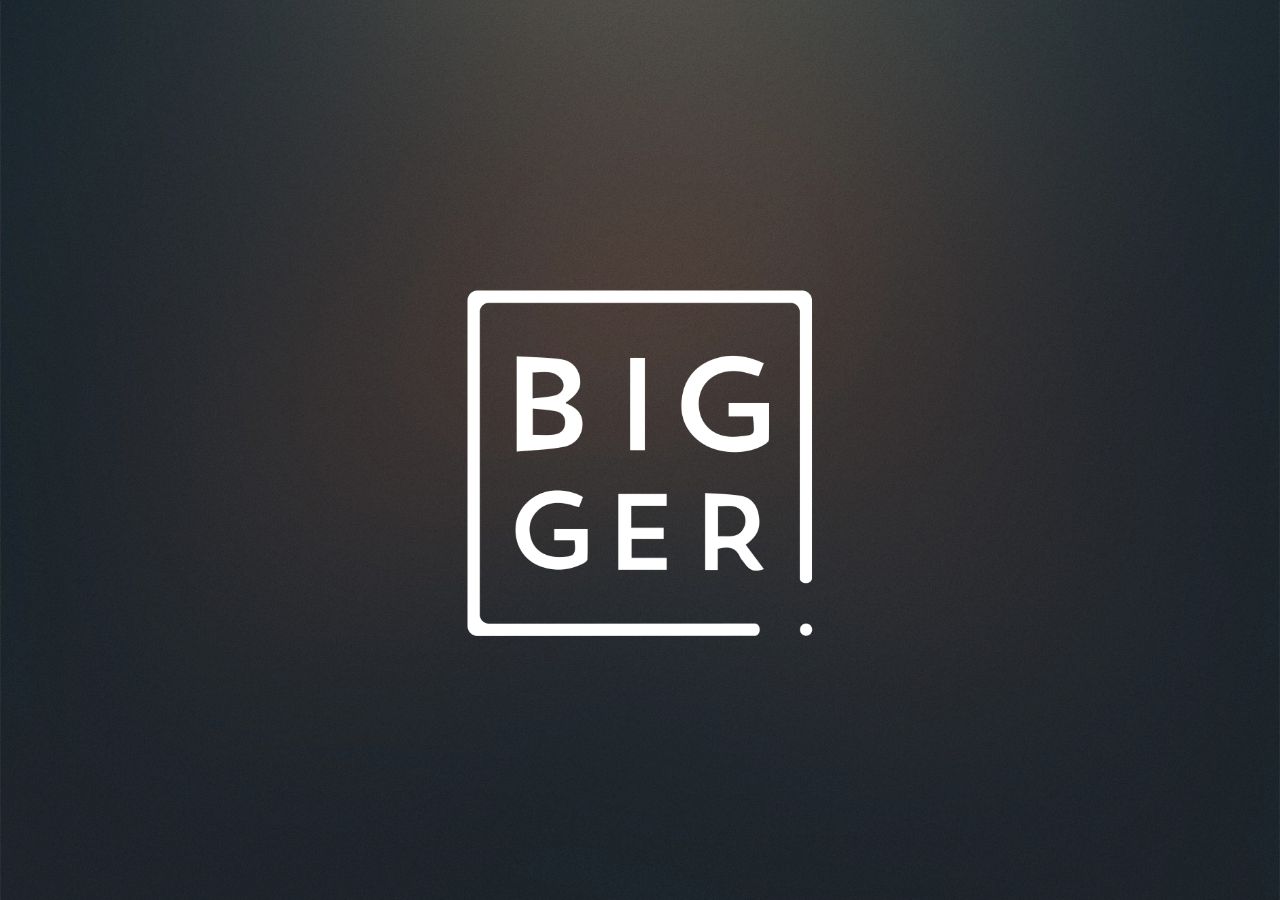
<file: index.html>
<!DOCTYPE HTML>

<html>
	<head>
		<title>Bigger Games</title>
		<meta charset="utf-8" />
		<meta name="viewport" content="width=device-width, initial-scale=1, user-scalable=no" />
		<link rel="stylesheet" href="assets/css/main.css" />
		<noscript><link rel="stylesheet" href="assets/css/noscript.css" /></noscript>
	</head>
	<body class="is-preload">

		<!-- Wrapper -->
			<div id="wrapper" class="fade-in">

				<!-- Intro -->
					<div id="intro">
						
						<img href="#" class="biggerLogo" src="images/bigger_logo.png" alt="" />
						<br/>
						<br/>
						<br/>
						<br/>
						<br/>
						<!-- 
						<ul class="actions">
							<li><a href="#header" class="button icon solo fa-arrow-down scrolly">Continue</a></li>
						</ul> -->
					</div>

				<!-- Header -->
					<header id="header">
						<a href="index.html" class="logo">BIGGER</a>
					</header>

				<!-- Nav -->
					<!-- <nav id="nav">						
						<ul class="icons">
							<li></li>
							<li><a href="#" class="icon fa-twitter"><span class="label">Twitter</span></a></li>
							<li><a href="#" class="icon fa-facebook"><span class="label">Facebook</span></a></li>
							<li><a href="#" class="icon fa-instagram"><span class="label">Instagram</span></a></li>
						</ul>
					</nav> -->

				<!-- Main --><!-- 
					<div id="main">

						
							<article class="post featured">
								<header class="major">
									<span class="date">April 25, 2017</span>
									<h2><a href="#">And this is a<br />
									massive headline</a></h2>
									<p>Aenean ornare velit lacus varius enim ullamcorper proin aliquam<br />
									facilisis ante sed etiam magna interdum congue. Lorem ipsum dolor<br />
									amet nullam sed etiam veroeros.</p>
								</header>
								<a href="#" class="image main"><img src="images/pic01.jpg" alt="" /></a>
								<ul class="actions special">
									<li><a href="#" class="button large">Full Story</a></li>
								</ul>
							</article>

						< ! - - Posts - ->
							<section class="posts">
								<article>
									<header>
										<span class="date">April 24, 2017</span>
										<h2><a href="#">Sed magna<br />
										ipsum faucibus</a></h2>
									</header>
									<a href="#" class="image fit"><img src="images/pic02.jpg" alt="" /></a>
									<p>Donec eget ex magna. Interdum et malesuada fames ac ante ipsum primis in faucibus. Pellentesque venenatis dolor imperdiet dolor mattis sagittis magna etiam.</p>
									<ul class="actions special">
										<li><a href="#" class="button">Full Story</a></li>
									</ul>
								</article>
								<article>
									<header>
										<span class="date">April 22, 2017</span>
										<h2><a href="#">Primis eget<br />
										imperdiet lorem</a></h2>
									</header>
									<a href="#" class="image fit"><img src="images/pic03.jpg" alt="" /></a>
									<p>Donec eget ex magna. Interdum et malesuada fames ac ante ipsum primis in faucibus. Pellentesque venenatis dolor imperdiet dolor mattis sagittis magna etiam.</p>
									<ul class="actions special">
										<li><a href="#" class="button">Full Story</a></li>
									</ul>
								</article>
								<article>
									<header>
										<span class="date">April 18, 2017</span>
										<h2><a href="#">Ante mattis<br />
										interdum dolor</a></h2>
									</header>
									<a href="#" class="image fit"><img src="images/pic04.jpg" alt="" /></a>
									<p>Donec eget ex magna. Interdum et malesuada fames ac ante ipsum primis in faucibus. Pellentesque venenatis dolor imperdiet dolor mattis sagittis magna etiam.</p>
									<ul class="actions special">
										<li><a href="#" class="button">Full Story</a></li>
									</ul>
								</article>
								<article>
									<header>
										<span class="date">April 14, 2017</span>
										<h2><a href="#">Tempus sed<br />
										nulla imperdiet</a></h2>
									</header>
									<a href="#" class="image fit"><img src="images/pic05.jpg" alt="" /></a>
									<p>Donec eget ex magna. Interdum et malesuada fames ac ante ipsum primis in faucibus. Pellentesque venenatis dolor imperdiet dolor mattis sagittis magna etiam.</p>
									<ul class="actions special">
										<li><a href="#" class="button">Full Story</a></li>
									</ul>
								</article>
								<article>
									<header>
										<span class="date">April 11, 2017</span>
										<h2><a href="#">Odio magna<br />
										sed consectetur</a></h2>
									</header>
									<a href="#" class="image fit"><img src="images/pic06.jpg" alt="" /></a>
									<p>Donec eget ex magna. Interdum et malesuada fames ac ante ipsum primis in faucibus. Pellentesque venenatis dolor imperdiet dolor mattis sagittis magna etiam.</p>
									<ul class="actions special">
										<li><a href="#" class="button">Full Story</a></li>
									</ul>
								</article>
								<article>
									<header>
										<span class="date">April 7, 2017</span>
										<h2><a href="#">Augue lorem<br />
										primis vestibulum</a></h2>
									</header>
									<a href="#" class="image fit"><img src="images/pic07.jpg" alt="" /></a>
									<p>Donec eget ex magna. Interdum et malesuada fames ac ante ipsum primis in faucibus. Pellentesque venenatis dolor imperdiet dolor mattis sagittis magna etiam.</p>
									<ul class="actions special">
										<li><a href="#" class="button">Full Story</a></li>
									</ul>
								</article>
							</section>

						<!- - Footer - ->
							<footer>
								<div class="pagination">
									<!- -<a href="#" class="previous">Prev</a>- ->
									<a href="#" class="page active">1</a>
									<a href="#" class="page">2</a>
									<a href="#" class="page">3</a>
									<span class="extra">&hellip;</span>
									<a href="#" class="page">8</a>
									<a href="#" class="page">9</a>
									<a href="#" class="page">10</a>
									<a href="#" class="next">Next</a>
								</div>
							</footer>

					</div> -->

				<!-- Footer -->
					<!-- <footer id="footer">
						<section>
							<form method="post" action="#">
								<div class="fields">
									<div class="field">
										<label for="name">Name</label>
										<input type="text" name="name" id="name" />
									</div>
									<div class="field">
										<label for="email">Email</label>
										<input type="text" name="email" id="email" />
									</div>
									<div class="field">
										<label for="message">Message</label>
										<textarea name="message" id="message" rows="3"></textarea>
									</div>
								</div>
								<ul class="actions">
									<li><input type="submit" value="Send Message" /></li>
								</ul>
							</form>
						</section>
						<section class="split contact">
							<section class="alt">
								<h3>Address</h3>
								<p>Istanbul<br />
								 	</p>
							</section>
							
							<section>
								<h3>Email</h3>
								<p><a href="mailto:info@biggergames.net">info@biggergames.net</a></p>
							</section>
							<section>
								<h3>Social</h3>
								<ul class="icons alt">
									<li><a href="#" class="icon alt fa-twitter"><span class="label">Twitter</span></a></li>
									<li><a href="#" class="icon alt fa-facebook"><span class="label">Facebook</span></a></li>
									<li><a href="#" class="icon alt fa-instagram"><span class="label">Instagram</span></a></li>
								</ul>
							</section>
						</section>
					</footer> -->


			</div>

		<!-- Scripts -->
			<script src="assets/js/jquery.min.js"></script>
			<script src="assets/js/jquery.scrollex.min.js"></script>
			<script src="assets/js/jquery.scrolly.min.js"></script>
			<script src="assets/js/browser.min.js"></script>
			<script src="assets/js/breakpoints.min.js"></script>
			<script src="assets/js/util.js"></script>
			<script src="assets/js/main.js"></script>

	</body>
</html>
</file>
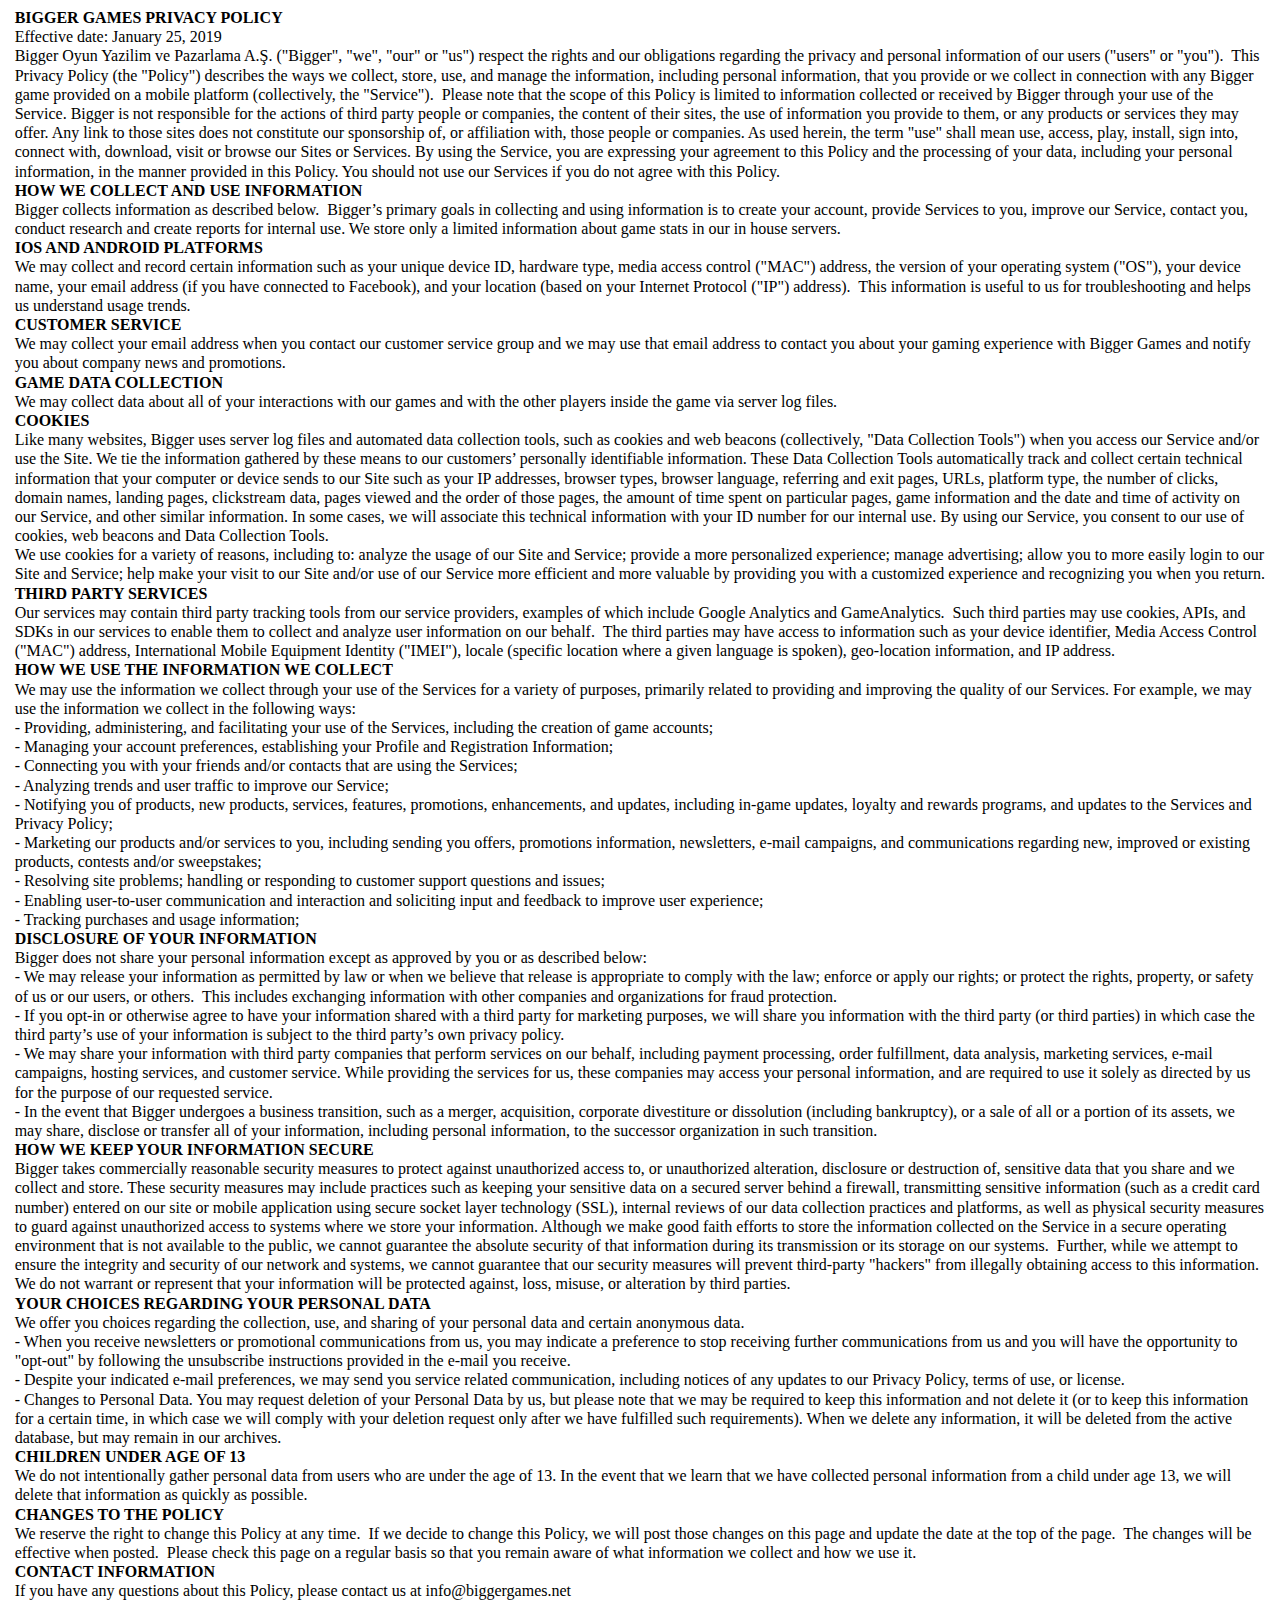
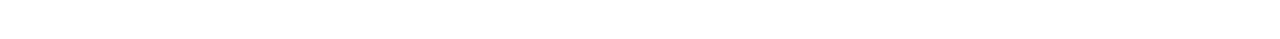
<file: privacy.html>
<html><head><meta http-equiv="Content-Type" content="text/html;charset=utf-8" /><link href="style.css" rel="stylesheet" type="text/css" /><title>Bigger Games Privacy Policy</title></head><body><div class="calibre" id="calibre_link-0">
	<p class="block_">BIGGER GAMES PRIVACY POLICY</p>
	<p class="block_1">Effective date: January 25, 2019</p>
	<p class="block_1">Bigger Oyun Yazilim ve Pazarlama A.Ş. ("Bigger", "we", "our" or "us") respect the rights and our obligations regarding the privacy and personal information of our users ("users" or "you").&nbsp; This Privacy Policy (the "Policy") describes the ways we collect, store, use, and manage the information, including personal information, that you provide or we collect in connection with any Bigger game provided on a mobile platform (collectively, the "Service").&nbsp; Please note that the scope of this Policy is limited to information collected or received by Bigger through your use of the Service. Bigger is not responsible for the actions of third party people or companies, the content of their sites, the use of information you provide to them, or any products or services they may offer. Any link to those sites does not constitute our sponsorship of, or affiliation with, those people or companies. As used herein, the term "use" shall mean use, access, play, install, sign into, connect with, download, visit or browse our Sites or Services. By using the Service, you are expressing your agreement to this Policy and the processing of your data, including your personal information, in the manner provided in this Policy. You should not use our Services if you do not agree with this Policy.</p>
	<p class="block_">HOW WE COLLECT AND USE INFORMATION</p>
	<p class="block_1">Bigger collects information as described below.&nbsp; Bigger’s primary goals in collecting and using information is to create your account, provide Services to you, improve our Service, contact you, conduct research and create reports for internal use. We store only a limited information about game stats in our in house servers.</p>
	<p class="block_">IOS AND ANDROID PLATFORMS</p>
	<p class="block_1">We may collect and record certain information such as your unique device ID, hardware type, media access control ("MAC") address, the version of your operating system ("OS"), your device name, your email address (if you have connected to Facebook), and your location (based on your Internet Protocol ("IP") address).&nbsp; This information is useful to us for troubleshooting and helps us understand usage trends.</p>
	<p class="block_">CUSTOMER SERVICE</p>
	<p class="block_1">We may collect your email address when you contact our customer service group and we may use that email address to contact you about your gaming experience with Bigger Games and notify you about company news and promotions.</p>
	<p class="block_">GAME DATA COLLECTION</p>
	<p class="block_1">We may collect data about all of your interactions with our games and with the other players inside the game via server log files.</p>
	<p class="block_">COOKIES</p>
	<p class="block_1">Like many websites, Bigger uses server log files and automated data collection tools, such as cookies and web beacons (collectively, "Data Collection Tools") when you access our Service and/or use the Site. We tie the information gathered by these means to our customers’ personally identifiable information. These Data Collection Tools automatically track and collect certain technical information that your computer or device sends to our Site such as your IP addresses, browser types, browser language, referring and exit pages, URLs, platform type, the number of clicks, domain names, landing pages, clickstream data, pages viewed and the order of those pages, the amount of time spent on particular pages, game information and the date and time of activity on our Service, and other similar information. In some cases, we will associate this technical information with your ID number for our internal use. By using our Service, you consent to our use of cookies, web beacons and Data Collection Tools.</p>
	<p class="block_1">We use cookies for a variety of reasons, including to: analyze the usage of our Site and Service; provide a more personalized experience; manage advertising; allow you to more easily login to our Site and Service; help make your visit to our Site and/or use of our Service more efficient and more valuable by providing you with a customized experience and recognizing you when you return.</p>
	<p class="block_">THIRD PARTY SERVICES</p>
	<p class="block_1">Our services may contain third party tracking tools from our service providers, examples of which include Google Analytics and GameAnalytics.&nbsp; Such third parties may use cookies, APIs, and SDKs in our services to enable them to collect and analyze user information on our behalf.&nbsp; The third parties may have access to information such as your device identifier, Media Access Control ("MAC") address, International Mobile Equipment Identity ("IMEI"), locale (specific location where a given language is spoken), geo-location information, and IP address.</p>
	<p class="block_">HOW WE USE THE INFORMATION WE COLLECT</p>
	<p class="block_1">We may use the information we collect through your use of the Services for a variety of purposes, primarily related to providing and improving the quality of our Services. For example, we may use the information we collect in the following ways:</p>
	<p class="block_1">- Providing, administering, and facilitating your use of the Services, including the creation of game accounts;</p>
	<p class="block_1">- Managing your account preferences, establishing your Profile and Registration Information;</p>
	<p class="block_1">- Connecting you with your friends and/or contacts that are using the Services;</p>
	<p class="block_1">- Analyzing trends and user traffic to improve our Service;</p>
	<p class="block_1">- Notifying you of products, new products, services, features, promotions, enhancements, and updates, including in-game updates, loyalty and rewards programs, and updates to the Services and Privacy Policy;</p>
	<p class="block_1">- Marketing our products and/or services to you, including sending you offers, promotions information, newsletters, e-mail campaigns, and communications regarding new, improved or existing products, contests and/or sweepstakes;</p>
	<p class="block_1">- Resolving site problems; handling or responding to customer support questions and issues;</p>
	<p class="block_1">- Enabling user-to-user communication and interaction and soliciting input and feedback to improve user experience;</p>
	<p class="block_1">- Tracking purchases and usage information;</p>
	<p class="block_">DISCLOSURE OF YOUR INFORMATION</p>
	<p class="block_1">Bigger does not share your personal information except as approved by you or as described below:</p>
	<p class="block_1">- We may release your information as permitted by law or when we believe that release is appropriate to comply with the law; enforce or apply our rights; or protect the rights, property, or safety of us or our users, or others.&nbsp; This includes exchanging information with other companies and organizations for fraud protection.</p>
	<p class="block_1">- If you opt-in or otherwise agree to have your information shared with a third party for marketing purposes, we will share you information with the third party (or third parties) in which case the third party’s use of your information is subject to the third party’s own privacy policy.</p>
	<p class="block_1">- We may share your information with third party companies that perform services on our behalf, including payment processing, order fulfillment, data analysis, marketing services, e-mail campaigns, hosting services, and customer service. While providing the services for us, these companies may access your personal information, and are required to use it solely as directed by us for the purpose of our requested service.</p>
	<p class="block_1">- In the event that Bigger undergoes a business transition, such as a merger, acquisition, corporate divestiture or dissolution (including bankruptcy), or a sale of all or a portion of its assets, we may share, disclose or transfer all of your information, including personal information, to the successor organization in such transition.</p>
	<p class="block_">HOW WE KEEP YOUR INFORMATION SECURE</p>
	<p class="block_1">Bigger takes commercially reasonable security measures to protect against unauthorized access to, or unauthorized alteration, disclosure or destruction of, sensitive data that you share and we collect and store. These security measures may include practices such as keeping your sensitive data on a secured server behind a firewall, transmitting sensitive information (such as a credit card number) entered on our site or mobile application using secure socket layer technology (SSL), internal reviews of our data collection practices and platforms, as well as physical security measures to guard against unauthorized access to systems where we store your information. Although we make good faith efforts to store the information collected on the Service in a secure operating environment that is not available to the public, we cannot guarantee the absolute security of that information during its transmission or its storage on our systems.&nbsp; Further, while we attempt to ensure the integrity and security of our network and systems, we cannot guarantee that our security measures will prevent third-party "hackers" from illegally obtaining access to this information.&nbsp; We do not warrant or represent that your information will be protected against, loss, misuse, or alteration by third parties.</p>
	<p class="block_">YOUR CHOICES REGARDING YOUR PERSONAL DATA</p>
	<p class="block_1">We offer you choices regarding the collection, use, and sharing of your personal data and certain anonymous data.</p>
	<p class="block_1">- When you receive newsletters or promotional communications from us, you may indicate a preference to stop receiving further communications from us and you will have the opportunity to "opt-out" by following the unsubscribe instructions provided in the e-mail you receive.</p>
	<p class="block_1">- Despite your indicated e-mail preferences, we may send you service related communication, including notices of any updates to our Privacy Policy, terms of use, or license.</p>
	<p class="block_1">- Changes to Personal Data. You may request deletion of your Personal Data by us, but please note that we may be required to keep this information and not delete it (or to keep this information for a certain time, in which case we will comply with your deletion request only after we have fulfilled such requirements). When we delete any information, it will be deleted from the active database, but may remain in our archives.</p>
	<p class="block_">CHILDREN UNDER AGE OF 13</p>
	<p class="block_1">We do not intentionally gather personal data from users who are under the age of 13. In the event that we learn that we have collected personal information from a child under age 13, we will delete that information as quickly as possible.</p>
	<p class="block_">CHANGES TO THE POLICY</p>
	<p class="block_1">We reserve the right to change this Policy at any time.&nbsp; If we decide to change this Policy, we will post those changes on this page and update the date at the top of the page.&nbsp; The changes will be effective when posted.&nbsp; Please check this page on a regular basis so that you remain aware of what information we collect and how we use it.</p>
	<p class="block_">CONTACT INFORMATION</p>
	<p class="block_2"><span class="text_">If you have any questions about this Policy, please contact us at&nbsp;info@biggergames.net</span><span class="text_1"> </span></p>
	<p class="block_3">&nbsp;</p>
	<p class="block_3">&nbsp;</p>

</div>

</body></html>
</file>
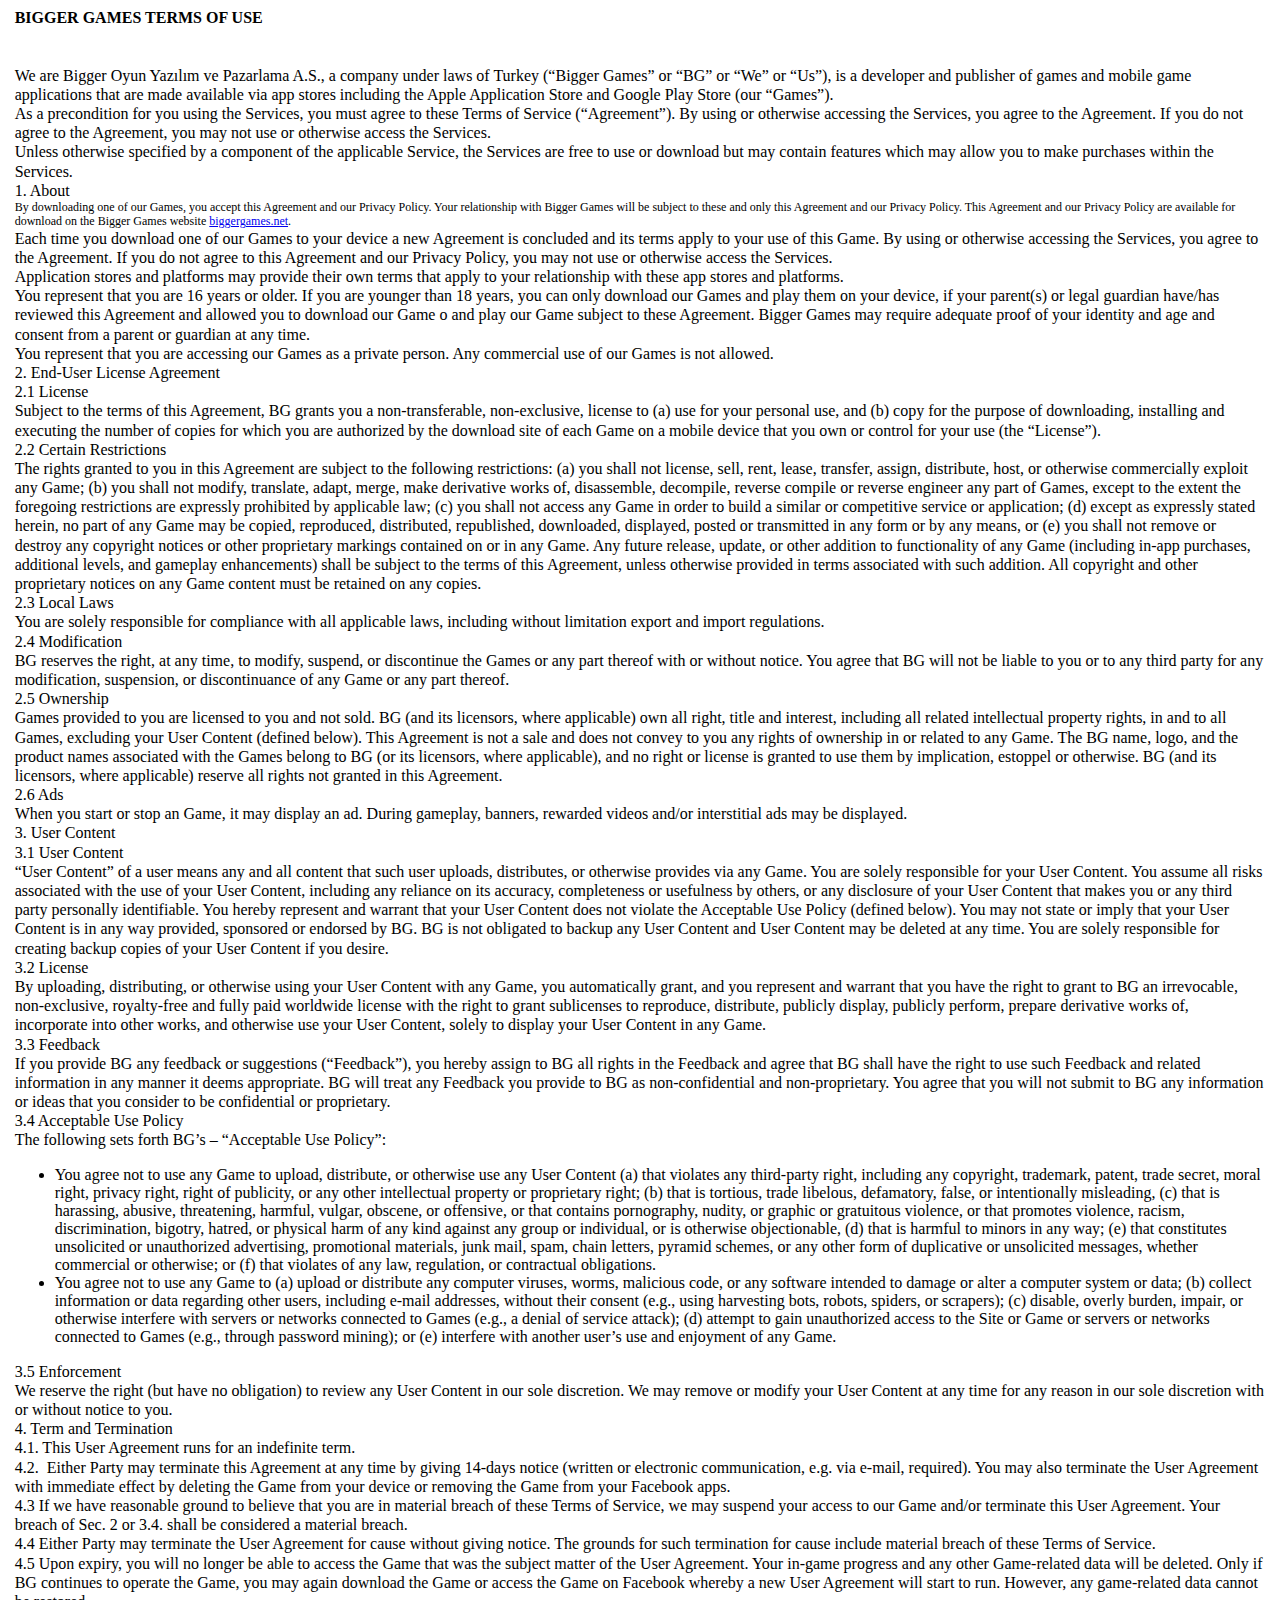
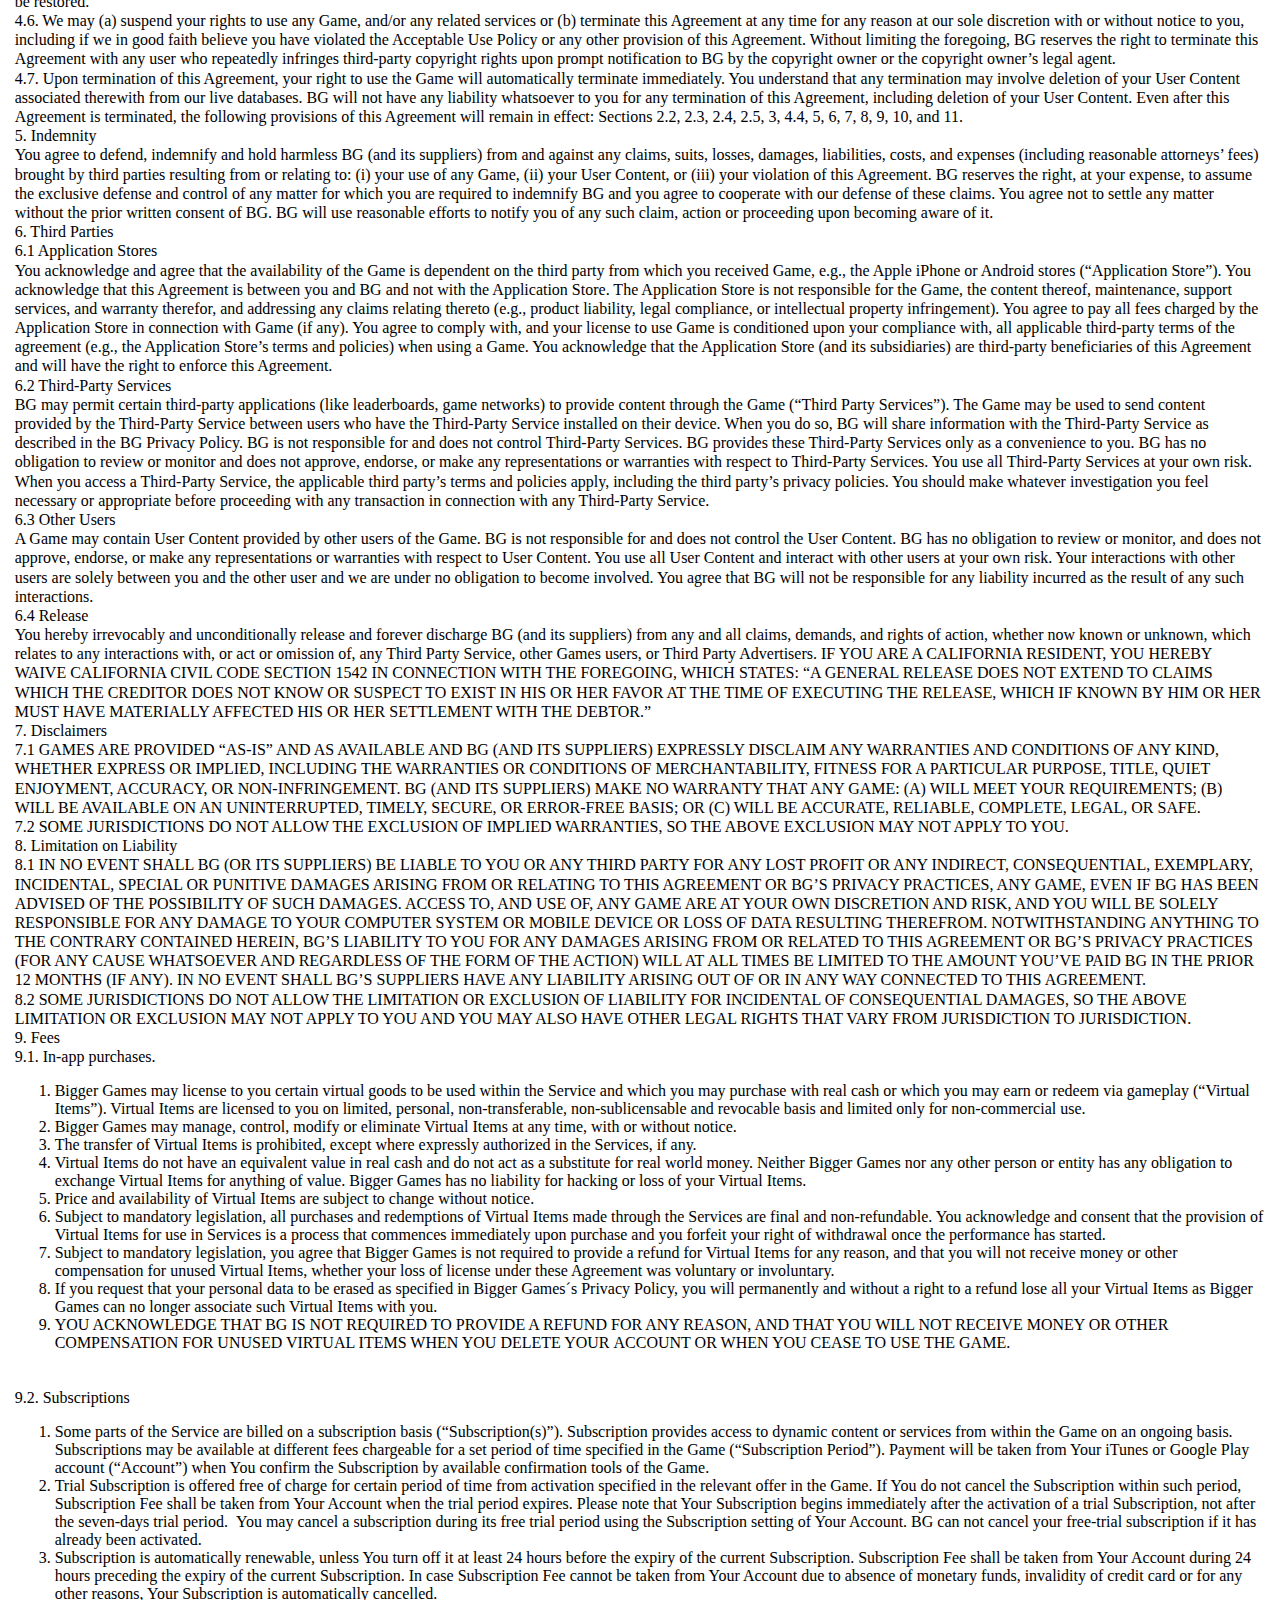
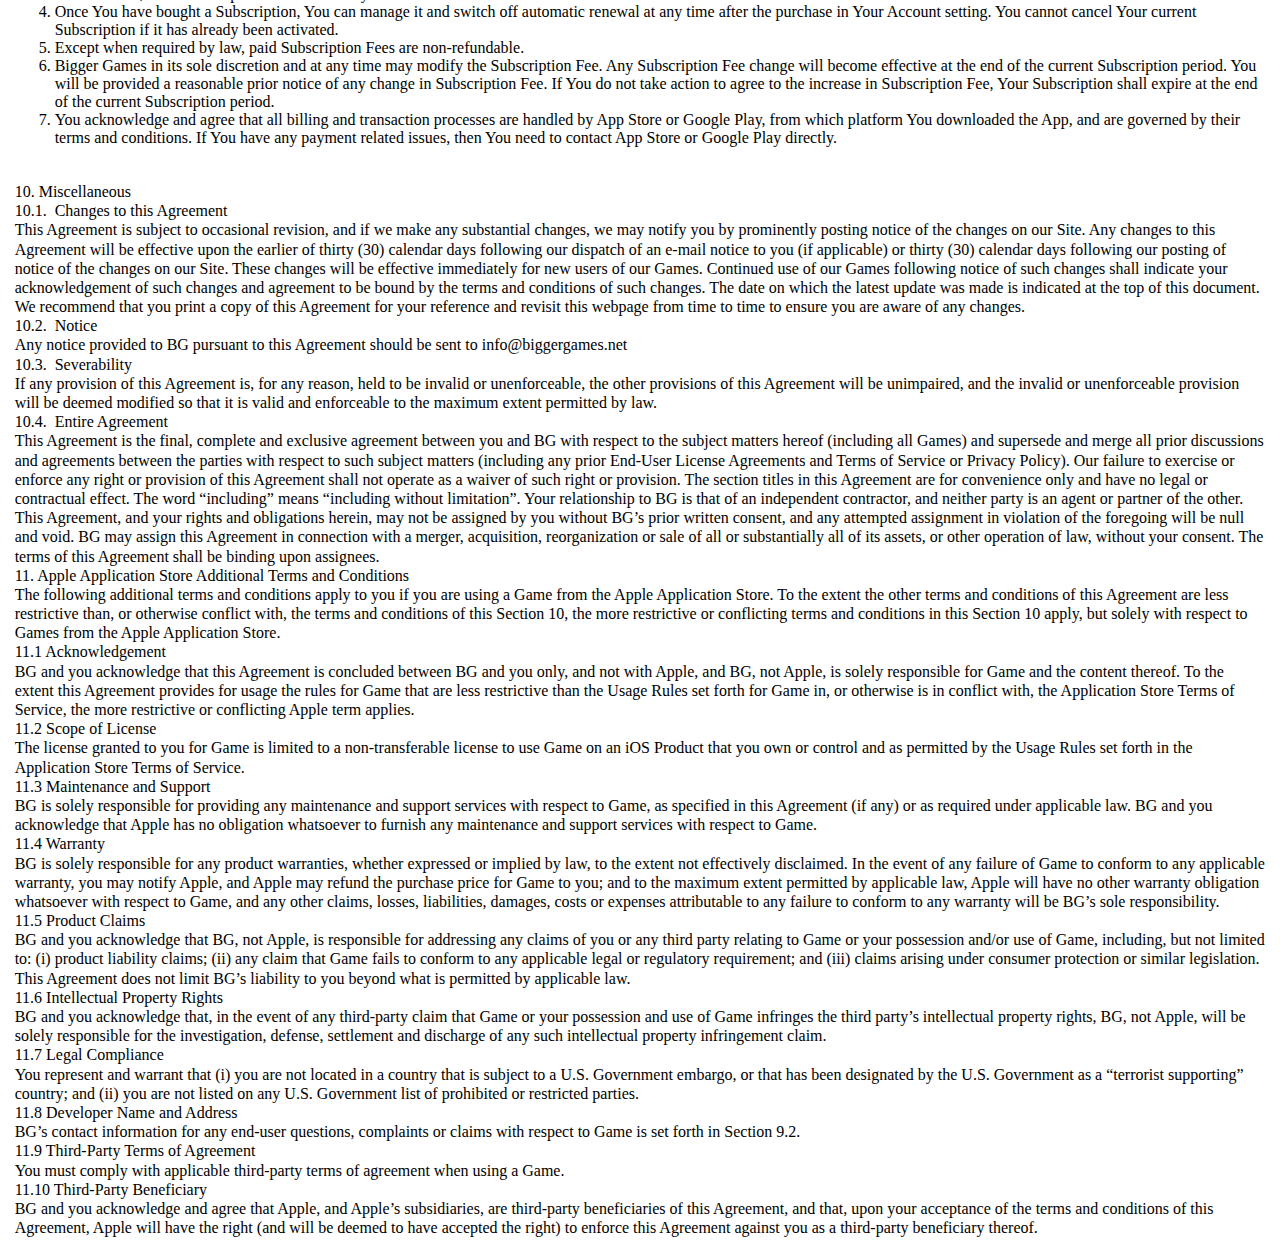
<file: tos.html>
<html><head><meta http-equiv="Content-Type" content="text/html;charset=utf-8" /><link href="style.css" rel="stylesheet" type="text/css" /><title>Bigger Games Terms of Conditions</title></head><body><div class="calibre" id="calibre_link-0">
	<p class="block_">BIGGER GAMES TERMS OF USE</p>
	<p class="block_1">&nbsp;</p>
	<p class="block_1">&nbsp;</p>
	<p class="block_1">We are Bigger Oyun Yazılım ve Pazarlama A.S., a company under laws of Turkey (“Bigger Games” or “BG” or “We” or “Us”), is a developer and publisher of games and mobile game applications that are made available via app stores including the Apple Application Store and Google Play Store&nbsp;(our “Games”).</p>
	<p class="block_1">As a precondition for you using the Services, you must agree to these Terms of Service (“Agreement”). By using or otherwise accessing the Services, you agree to the Agreement. If you do not agree to the Agreement, you may not use or otherwise access the Services.</p>
	<p class="block_1">Unless otherwise specified by a component of the applicable Service, the Services are free to use or download but may contain features which may allow you to make purchases within the Services.</p>
	<p class="block_2">1. About</p>
	<p class="block_3"><span class="text_">By downloading one of our Games, you accept this Agreement and our Privacy Policy. Your relationship with Bigger Games will be subject to these and only this Agreement and our Privacy Policy. This Agreement and our Privacy Policy are available for download on the Bigger Games website&nbsp;</span><a href="http://biggergames.net/" class="calibre1"><span class="text_1">biggergames.net</span></a><span class="text_">.</span></p>
	<p class="block_1">Each time you download one of our Games to your device a new Agreement is concluded and its terms apply to your use of this Game. By using or otherwise accessing the Services, you agree to the Agreement. If you do not agree to this Agreement and our Privacy Policy, you may not use or otherwise access the Services.</p>
	<p class="block_1">Application stores and platforms may provide their own terms that apply to your relationship with these app stores and platforms.</p>
	<p class="block_1">You represent that you are 16 years or older. If you are younger than 18 years, you can only download our Games and play them on your device, if your parent(s) or legal guardian have/has reviewed this Agreement and allowed you to download our Game o and play our Game subject to these Agreement. Bigger Games may require adequate proof of your identity and age and consent from a parent or guardian at any time.</p>
	<p class="block_1">You represent that you are accessing our Games as a private person. Any commercial use of our Games is not allowed.</p>
	<p class="block_2">2. End-User License Agreement</p>
	<p class="block_1">2.1 License</p>
	<p class="block_1">Subject to the terms of this Agreement, BG grants you a non-transferable, non-exclusive, license to (a) use for your personal use, and (b) copy for the purpose of downloading, installing and executing the number of copies for which you are authorized by the download site of each Game on a mobile device that you own or control for your use (the “License”).</p>
	<p class="block_1">2.2 Certain Restrictions</p>
	<p class="block_1">The rights granted to you in this Agreement are subject to the following restrictions: (a) you shall not license, sell, rent, lease, transfer, assign, distribute, host, or otherwise commercially exploit any Game; (b) you shall not modify, translate, adapt, merge, make derivative works of, disassemble, decompile, reverse compile or reverse engineer any part of Games, except to the extent the foregoing restrictions are expressly prohibited by applicable law; (c) you shall not access any Game in order to build a similar or competitive service or application; (d) except as expressly stated herein, no part of any Game may be copied, reproduced, distributed, republished, downloaded, displayed, posted or transmitted in any form or by any means, or (e) you shall not remove or destroy any copyright notices or other proprietary markings contained on or in any Game. Any future release, update, or other addition to functionality of any Game (including in-app purchases, additional levels, and gameplay enhancements) shall be subject to the terms of this Agreement, unless otherwise provided in terms associated with such addition. All copyright and other proprietary notices on any Game content must be retained on any copies.</p>
	<p class="block_1">2.3 Local Laws</p>
	<p class="block_1">You are solely responsible for compliance with all applicable laws, including without limitation export and import regulations.</p>
	<p class="block_1">2.4 Modification</p>
	<p class="block_1">BG reserves the right, at any time, to modify, suspend, or discontinue the Games or any part thereof with or without notice. You agree that BG will not be liable to you or to any third party for any modification, suspension, or discontinuance of any Game or any part thereof.</p>
	<p class="block_1">2.5 Ownership</p>
	<p class="block_1">Games provided to you are licensed to you and not sold. BG (and its licensors, where applicable) own all right, title and interest, including all related intellectual property rights, in and to all Games, excluding your User Content (defined below). This Agreement is not a sale and does not convey to you any rights of ownership in or related to any Game. The BG name, logo, and the product names associated with the Games belong to BG (or its licensors, where applicable), and no right or license is granted to use them by implication, estoppel or otherwise. BG (and its licensors, where applicable) reserve all rights not granted in this Agreement.</p>
	<p class="block_1">2.6 Ads</p>
	<p class="block_1">When you start or stop an Game, it may display an ad. During gameplay, banners, rewarded videos and/or interstitial ads may be displayed.</p>
	<p class="block_2">3. User Content</p>
	<p class="block_1">3.1 User Content</p>
	<p class="block_1">“User Content” of a user means any and all content that such user uploads, distributes, or otherwise provides via any Game. You are solely responsible for your User Content. You assume all risks associated with the use of your User Content, including any reliance on its accuracy, completeness or usefulness by others, or any disclosure of your User Content that makes you or any third party personally identifiable. You hereby represent and warrant that your User Content does not violate the Acceptable Use Policy (defined below). You may not state or imply that your User Content is in any way provided, sponsored or endorsed by BG. BG is not obligated to backup any User Content and User Content may be deleted at any time. You are solely responsible for creating backup copies of your User Content if you desire.</p>
	<p class="block_1">3.2 License</p>
	<p class="block_1">By uploading, distributing, or otherwise using your User Content with any Game, you automatically grant, and you represent and warrant that you have the right to grant to BG an irrevocable, non-exclusive, royalty-free and fully paid worldwide license with the right to grant sublicenses to reproduce, distribute, publicly display, publicly perform, prepare derivative works of, incorporate into other works, and otherwise use your User Content, solely to display your User Content in any Game.</p>
	<p class="block_1">3.3 Feedback</p>
	<p class="block_1">If you provide BG any feedback or suggestions (“Feedback”), you hereby assign to BG all rights in the Feedback and agree that BG shall have the right to use such Feedback and related information in any manner it deems appropriate. BG will treat any Feedback you provide to BG as non-confidential and non-proprietary. You agree that you will not submit to BG any information or ideas that you consider to be confidential or proprietary.</p>
	<p class="block_1">3.4 Acceptable Use Policy</p>
	<p class="block_1">The following sets forth BG’s &ndash; “Acceptable Use Policy”:</p>
	<ul class="list_">
	<li class="block_4">You agree not to use any Game to upload, distribute, or otherwise use any User Content (a) that violates any third-party right, including any copyright, trademark, patent, trade secret, moral right, privacy right, right of publicity, or any other intellectual property or proprietary right; (b) that is tortious, trade libelous, defamatory, false, or intentionally misleading, (c) that is harassing, abusive, threatening, harmful, vulgar, obscene, or offensive, or that contains pornography, nudity, or graphic or gratuitous violence, or that promotes violence, racism, discrimination, bigotry, hatred, or physical harm of any kind against any group or individual, or is otherwise objectionable, (d) that is harmful to minors in any way; (e) that constitutes unsolicited or unauthorized advertising, promotional materials, junk mail, spam, chain letters, pyramid schemes, or any other form of duplicative or unsolicited messages, whether commercial or otherwise; or (f) that violates of any law, regulation, or contractual obligations.</li>
	<li class="block_4">You agree not to use any Game to (a) upload or distribute any computer viruses, worms, malicious code, or any software intended to damage or alter a computer system or data; (b) collect information or data regarding other users, including e-mail addresses, without their consent (e.g., using harvesting bots, robots, spiders, or scrapers); (c) disable, overly burden, impair, or otherwise interfere with servers or networks connected to Games (e.g., a denial of service attack); (d) attempt to gain unauthorized access to the Site or Game or servers or networks connected to Games (e.g., through password mining); or (e) interfere with another user’s use and enjoyment of any Game.</li>
</ul>
	<p class="block_1">3.5 Enforcement</p>
	<p class="block_1">We reserve the right (but have no obligation) to review any User Content in our sole discretion. We may remove or modify your User Content at any time for any reason in our sole discretion with or without notice to you.</p>
	<p class="block_2">4. Term and Termination</p>
	<p class="block_1">4.1. This User Agreement runs for an indefinite term.</p>
	<p class="block_1">4.2. &nbsp;Either Party may terminate this Agreement at any time by giving 14-days notice (written or electronic communication, e.g. via e-mail, required). You may also terminate the User Agreement with immediate effect by deleting the Game from your device or removing the Game from your Facebook apps.</p>
	<p class="block_1">4.3 If we have reasonable ground to believe that you are in material breach of these Terms of Service, we may suspend your access to our Game and/or terminate this User Agreement. Your breach of Sec. 2 or 3.4. shall be considered a material breach.</p>
	<p class="block_1">4.4 Either Party may terminate the User Agreement for cause without giving notice. The grounds for such termination for cause include material breach of these Terms of Service.</p>
	<p class="block_1">4.5 Upon expiry, you will no longer be able to access the Game that was the subject matter of the User Agreement. Your in-game progress and any other Game-related data will be deleted. Only if BG continues to operate the Game, you may again download the Game or access the Game on Facebook whereby a new User Agreement will start to run. However, any game-related data cannot be restored.</p>
	<p class="block_1">4.6. We may (a) suspend your rights to use any Game, and/or any related services or (b) terminate this Agreement at any time for any reason at our sole discretion with or without notice to you, including if we in good faith believe you have violated the Acceptable Use Policy or any other provision of this Agreement. Without limiting the foregoing, BG reserves the right to terminate this Agreement with any user who repeatedly infringes third-party copyright rights upon prompt notification to BG by the copyright owner or the copyright owner’s legal agent.</p>
	<p class="block_1">4.7. Upon termination of this Agreement, your right to use the Game will automatically terminate immediately. You understand that any termination may involve deletion of your User Content associated therewith from our live databases. BG will not have any liability whatsoever to you for any termination of this Agreement, including deletion of your User Content. Even after this Agreement is terminated, the following provisions of this Agreement will remain in effect: Sections 2.2, 2.3, 2.4, 2.5, 3, 4.4, 5, 6, 7, 8, 9, 10, and 11.</p>
	<p class="block_2">5. Indemnity</p>
	<p class="block_1">You agree to defend, indemnify and hold harmless BG (and its suppliers) from and against any claims, suits, losses, damages, liabilities, costs, and expenses (including reasonable attorneys’ fees) brought by third parties resulting from or relating to: (i) your use of any Game, (ii) your User Content, or (iii) your violation of this Agreement. BG reserves the right, at your expense, to assume the exclusive defense and control of any matter for which you are required to indemnify BG and you agree to cooperate with our defense of these claims. You agree not to settle any matter without the prior written consent of BG. BG will use reasonable efforts to notify you of any such claim, action or proceeding upon becoming aware of it.</p>
	<p class="block_2">6. Third Parties</p>
	<p class="block_1">6.1 Application Stores</p>
	<p class="block_1">You acknowledge and agree that the availability of the Game is dependent on the third party from which you received Game, e.g., the Apple iPhone or Android stores (“Application Store”). You acknowledge that this Agreement is between you and BG and not with the Application Store. The Application Store is not responsible for the Game, the content thereof, maintenance, support services, and warranty therefor, and addressing any claims relating thereto (e.g., product liability, legal compliance, or intellectual property infringement). You agree to pay all fees charged by the Application Store in connection with Game (if any). You agree to comply with, and your license to use Game is conditioned upon your compliance with, all applicable third-party terms of the agreement (e.g., the Application Store’s terms and policies) when using a Game. You acknowledge that the Application Store (and its subsidiaries) are third-party beneficiaries of this Agreement and will have the right to enforce this Agreement.</p>
	<p class="block_1">6.2 Third-Party Services</p>
	<p class="block_1">BG may permit certain third-party applications (like leaderboards, game networks) to provide content through the Game (“Third Party Services”). The Game may be used to send content provided by the Third-Party Service between users who have the Third-Party Service installed on their device. When you do so, BG will share information with the Third-Party Service as described in the BG Privacy Policy. BG is not responsible for and does not control Third-Party Services. BG provides these Third-Party Services only as a convenience to you. BG has no obligation to review or monitor and does not approve, endorse, or make any representations or warranties with respect to Third-Party Services. You use all Third-Party Services at your own risk. When you access a Third-Party Service, the applicable third party’s terms and policies apply, including the third party’s privacy policies. You should make whatever investigation you feel necessary or appropriate before proceeding with any transaction in connection with any Third-Party Service.</p>
	<p class="block_1">6.3 Other Users</p>
	<p class="block_1">A Game may contain User Content provided by other users of the Game. BG is not responsible for and does not control the User Content. BG has no obligation to review or monitor, and does not approve, endorse, or make any representations or warranties with respect to User Content. You use all User Content and interact with other users at your own risk. Your interactions with other users are solely between you and the other user and we are under no obligation to become involved. You agree that BG will not be responsible for any liability incurred as the result of any such interactions.</p>
	<p class="block_1">6.4 Release</p>
	<p class="block_1">You hereby irrevocably and unconditionally release and forever discharge BG (and its suppliers) from any and all claims, demands, and rights of action, whether now known or unknown, which relates to any interactions with, or act or omission of, any Third Party Service, other Games users, or Third Party Advertisers. IF YOU ARE A CALIFORNIA RESIDENT, YOU HEREBY WAIVE CALIFORNIA CIVIL CODE SECTION 1542 IN CONNECTION WITH THE FOREGOING, WHICH STATES: “A GENERAL RELEASE DOES NOT EXTEND TO CLAIMS WHICH THE CREDITOR DOES NOT KNOW OR SUSPECT TO EXIST IN HIS OR HER FAVOR AT THE TIME OF EXECUTING THE RELEASE, WHICH IF KNOWN BY HIM OR HER MUST HAVE MATERIALLY AFFECTED HIS OR HER SETTLEMENT WITH THE DEBTOR.”</p>
	<p class="block_2">7. Disclaimers</p>
	<p class="block_1">7.1 GAMES ARE PROVIDED “AS-IS” AND AS AVAILABLE AND BG (AND ITS SUPPLIERS) EXPRESSLY DISCLAIM ANY WARRANTIES AND CONDITIONS OF ANY KIND, WHETHER EXPRESS OR IMPLIED, INCLUDING THE WARRANTIES OR CONDITIONS OF MERCHANTABILITY, FITNESS FOR A PARTICULAR PURPOSE, TITLE, QUIET ENJOYMENT, ACCURACY, OR NON-INFRINGEMENT. BG (AND ITS SUPPLIERS) MAKE NO WARRANTY THAT ANY GAME: (A) WILL MEET YOUR REQUIREMENTS; (B) WILL BE AVAILABLE ON AN UNINTERRUPTED, TIMELY, SECURE, OR ERROR-FREE BASIS; OR (C) WILL BE ACCURATE, RELIABLE, COMPLETE, LEGAL, OR SAFE.</p>
	<p class="block_1">7.2 SOME JURISDICTIONS DO NOT ALLOW THE EXCLUSION OF IMPLIED WARRANTIES, SO THE ABOVE EXCLUSION MAY NOT APPLY TO YOU.</p>
	<p class="block_2">8. Limitation on Liability</p>
	<p class="block_1">8.1 IN NO EVENT SHALL BG (OR ITS SUPPLIERS) BE LIABLE TO YOU OR ANY THIRD PARTY FOR ANY LOST PROFIT OR ANY INDIRECT, CONSEQUENTIAL, EXEMPLARY, INCIDENTAL, SPECIAL OR PUNITIVE DAMAGES ARISING FROM OR RELATING TO THIS AGREEMENT OR BG’S PRIVACY PRACTICES, ANY GAME, EVEN IF BG HAS BEEN ADVISED OF THE POSSIBILITY OF SUCH DAMAGES. ACCESS TO, AND USE OF, ANY GAME ARE AT YOUR OWN DISCRETION AND RISK, AND YOU WILL BE SOLELY RESPONSIBLE FOR ANY DAMAGE TO YOUR COMPUTER SYSTEM OR MOBILE DEVICE OR LOSS OF DATA RESULTING THEREFROM. NOTWITHSTANDING ANYTHING TO THE CONTRARY CONTAINED HEREIN, BG’S LIABILITY TO YOU FOR ANY DAMAGES ARISING FROM OR RELATED TO THIS AGREEMENT OR BG’S PRIVACY PRACTICES (FOR ANY CAUSE WHATSOEVER AND REGARDLESS OF THE FORM OF THE ACTION) WILL AT ALL TIMES BE LIMITED TO THE AMOUNT YOU’VE PAID BG IN THE PRIOR 12 MONTHS (IF ANY). IN NO EVENT SHALL BG’S SUPPLIERS HAVE ANY LIABILITY ARISING OUT OF OR IN ANY WAY CONNECTED TO THIS AGREEMENT.</p>
	<p class="block_1">8.2 SOME JURISDICTIONS DO NOT ALLOW THE LIMITATION OR EXCLUSION OF LIABILITY FOR INCIDENTAL OF CONSEQUENTIAL DAMAGES, SO THE ABOVE LIMITATION OR EXCLUSION MAY NOT APPLY TO YOU AND YOU MAY ALSO HAVE OTHER LEGAL RIGHTS THAT VARY FROM JURISDICTION TO JURISDICTION.</p>
	<p class="block_2">9. Fees</p>
	<p class="block_1">9.1. In-app purchases.</p>
	<ol class="list_1">
	<li class="block_4">Bigger Games may license to you certain virtual goods to be used within the Service and which you may purchase with real cash or which you may earn or redeem via gameplay (“Virtual Items”). Virtual Items are licensed to you on limited, personal, non-transferable, non-sublicensable and revocable basis and limited only for non-commercial use.</li>
	<li class="block_4">Bigger Games may manage, control, modify or eliminate Virtual Items at any time, with or without notice.</li>
	<li class="block_4">The transfer of Virtual Items is prohibited, except where expressly authorized in the Services, if any.</li>
	<li class="block_4">Virtual Items do not have an equivalent value in real cash and do not act as a substitute for real world money. Neither Bigger Games nor any other person or entity has any obligation to exchange Virtual Items for anything of value. Bigger Games has no liability for hacking or loss of your Virtual Items.</li>
	<li class="block_4">Price and availability of Virtual Items are subject to change without notice.</li>
	<li class="block_4">Subject to mandatory legislation, all purchases and redemptions of Virtual Items made through the Services are final and non-refundable. You acknowledge and consent that the provision of Virtual Items for use in Services is a process that commences immediately upon purchase and you forfeit your right of withdrawal once the performance has started.</li>
	<li class="block_4">Subject to mandatory legislation, you agree that Bigger Games is not required to provide a refund for Virtual Items for any reason, and that you will not receive money or other compensation for unused Virtual Items, whether your loss of license under these Agreement was voluntary or involuntary.</li>
	<li class="block_4">If you request that your personal data to be erased as specified in Bigger Games´s Privacy Policy, you will permanently and without a right to a refund lose all your Virtual Items as Bigger Games can no longer associate such Virtual Items with you.</li>
	<li class="block_4">YOU ACKNOWLEDGE THAT BG IS NOT REQUIRED TO PROVIDE A REFUND FOR ANY REASON, AND THAT YOU WILL NOT RECEIVE MONEY OR OTHER COMPENSATION FOR UNUSED VIRTUAL ITEMS WHEN YOU DELETE YOUR&nbsp;ACCOUNT OR WHEN YOU CEASE TO USE THE GAME.</li>
</ol>
	<p class="block_1">&nbsp;</p>
	<p class="block_1">9.2. Subscriptions</p>
	<ol class="list_1">
	<li class="block_4">Some parts of the Service are billed on a subscription basis (“Subscription(s)”). Subscription provides access to dynamic content or services from within the Game on an ongoing basis. Subscriptions may be available at different fees chargeable for a set period of time specified in the Game (“Subscription Period”). Payment will be taken from Your iTunes or Google Play account (“Account”) when You confirm the Subscription by available confirmation tools of the Game.</li>
	<li class="block_4">Trial Subscription is offered free of charge for certain period of time from activation specified in the relevant offer in the Game. If You do not cancel the Subscription within such period, Subscription Fee shall be taken from Your Account when the trial period expires. Please note that Your Subscription begins immediately after the activation of a trial Subscription, not after the seven-days trial period. &nbsp;You may cancel a subscription during its free trial period using the Subscription setting of Your Account. BG can not cancel your free-trial subscription if it has already been activated.</li>
	<li class="block_4">Subscription is automatically&nbsp;renewable, unless You turn off it at least 24 hours before the expiry of the current Subscription. Subscription Fee shall be taken from Your Account during 24 hours preceding the expiry of the current Subscription. In case Subscription Fee cannot be taken from Your Account due to absence of monetary funds, invalidity of credit card or for any other reasons, Your Subscription is automatically cancelled.</li>
	<li class="block_4">Once You have bought a Subscription, You can manage it and switch off automatic renewal at any time after the purchase in Your Account setting. You cannot cancel Your current Subscription if it has already been activated.</li>
	<li class="block_4">Except when required by law, paid Subscription Fees are non-refundable.</li>
	<li class="block_4">Bigger Games in its sole discretion and at any time may modify the Subscription Fee. Any Subscription Fee change will become effective at the end of the current Subscription period. You will be provided a reasonable prior notice of any change in Subscription Fee. If You do not take action to agree to the increase in Subscription Fee, Your Subscription shall expire at the end of the current Subscription period.</li>
	<li class="block_4">You acknowledge and agree that all billing and transaction processes are handled by App Store or Google Play, from which platform You downloaded the App, and are governed by their terms and conditions. If You have any payment related issues, then You need to contact App Store or Google Play directly.</li>
</ol>
	<p class="block_1">&nbsp;</p>
	<p class="block_2">10. Miscellaneous</p>
	<p class="block_1">10.1. &nbsp;Changes to this Agreement</p>
	<p class="block_1">This Agreement is subject to occasional revision, and if we make any substantial changes, we may notify you by prominently posting notice of the changes on our Site. Any changes to this Agreement will be effective upon the earlier of thirty (30) calendar days following our dispatch of an e-mail notice to you (if applicable) or thirty (30) calendar days following our posting of notice of the changes on our Site. These changes will be effective immediately for new users of our Games. Continued use of our Games following notice of such changes shall indicate your acknowledgement of such changes and agreement to be bound by the terms and conditions of such changes. The date on which the latest update was made is indicated at the top of this document. We recommend that you print a copy of this Agreement for your reference and revisit this webpage from time to time to ensure you are aware of any changes.</p>
	<p class="block_1">10.2. &nbsp;Notice</p>
	<p class="block_1">Any notice provided to BG pursuant to this Agreement should be sent to info@biggergames.net</p>
	<p class="block_1">10.3. &nbsp;Severability</p>
	<p class="block_1">If any provision of this Agreement is, for any reason, held to be invalid or unenforceable, the other provisions of this Agreement will be unimpaired, and the invalid or unenforceable provision will be deemed modified so that it is valid and enforceable to the maximum extent permitted by law.</p>
	<p class="block_1">10.4. &nbsp;Entire Agreement</p>
	<p class="block_1">This Agreement is the final, complete and exclusive agreement between you and BG with respect to the subject matters hereof (including all Games) and supersede and merge all prior discussions and agreements between the parties with respect to such subject matters (including any prior End-User License Agreements and Terms of Service or Privacy Policy). Our failure to exercise or enforce any right or provision of this Agreement shall not operate as a waiver of such right or provision. The section titles in this Agreement are for convenience only and have no legal or contractual effect. The word “including” means “including without limitation”. Your relationship to BG is that of an independent contractor, and neither party is an agent or partner of the other. This Agreement, and your rights and obligations herein, may not be assigned by you without BG’s prior written consent, and any attempted assignment in violation of the foregoing will be null and void. BG may assign this Agreement in connection with a merger, acquisition, reorganization or sale of all or substantially all of its assets, or other operation of law, without your consent. The terms of this Agreement shall be binding upon assignees.</p>
	<p class="block_2">11. Apple Application Store Additional Terms and Conditions</p>
	<p class="block_1">The following additional terms and conditions apply to you if you are using a Game from the Apple Application Store. To the extent the other terms and conditions of this Agreement are less restrictive than, or otherwise conflict with, the terms and conditions of this Section 10, the more restrictive or conflicting terms and conditions in this Section 10 apply, but solely with respect to Games from the Apple Application Store.</p>
	<p class="block_1">11.1 Acknowledgement</p>
	<p class="block_1">BG and you acknowledge that this Agreement is concluded between BG and you only, and not with Apple, and BG, not Apple, is solely responsible for Game and the content thereof. To the extent this Agreement provides for usage the rules for Game that are less restrictive than the Usage Rules set forth for Game in, or otherwise is in conflict with, the Application Store Terms of Service, the more restrictive or conflicting Apple term applies.</p>
	<p class="block_1">11.2 Scope of License</p>
	<p class="block_1">The license granted to you for Game is limited to a non-transferable license to use Game on an iOS Product that you own or control and as permitted by the Usage Rules set forth in the Application Store Terms of Service.</p>
	<p class="block_1">11.3 Maintenance and Support</p>
	<p class="block_1">BG is solely responsible for providing any maintenance and support services with respect to Game, as specified in this Agreement (if any) or as required under applicable law. BG and you acknowledge that Apple has no obligation whatsoever to furnish any maintenance and support services with respect to Game.</p>
	<p class="block_1">11.4 Warranty</p>
	<p class="block_1">BG is solely responsible for any product warranties, whether expressed or implied by law, to the extent not effectively disclaimed. In the event of any failure of Game to conform to any applicable warranty, you may notify Apple, and Apple may refund the purchase price for Game to you; and to the maximum extent permitted by applicable law, Apple will have no other warranty obligation whatsoever with respect to Game, and any other claims, losses, liabilities, damages, costs or expenses attributable to any failure to conform to any warranty will be BG’s sole responsibility.</p>
	<p class="block_1">11.5 Product Claims</p>
	<p class="block_1">BG and you acknowledge that BG, not Apple, is responsible for addressing any claims of you or any third party relating to Game or your possession and/or use of Game, including, but not limited to: (i) product liability claims; (ii) any claim that Game fails to conform to any applicable legal or regulatory requirement; and (iii) claims arising under consumer protection or similar legislation. This Agreement does not limit BG’s liability to you beyond what is permitted by applicable law.</p>
	<p class="block_1">11.6 Intellectual Property Rights</p>
	<p class="block_1">BG and you acknowledge that, in the event of any third-party claim that Game or your possession and use of Game infringes the third party’s intellectual property rights, BG, not Apple, will be solely responsible for the investigation, defense, settlement and discharge of any such intellectual property infringement claim.</p>
	<p class="block_1">11.7 Legal Compliance</p>
	<p class="block_1">You represent and warrant that (i) you are not located in a country that is subject to a U.S. Government embargo, or that has been designated by the U.S. Government as a “terrorist supporting” country; and (ii) you are not listed on any U.S. Government list of prohibited or restricted parties.</p>
	<p class="block_1">11.8 Developer Name and Address</p>
	<p class="block_1">BG’s contact information for any end-user questions, complaints or claims with respect to Game is set forth in Section 9.2.</p>
	<p class="block_1">11.9 Third-Party Terms of Agreement</p>
	<p class="block_1">You must comply with applicable third-party terms of agreement when using a Game.</p>
	<p class="block_1">11.10 Third-Party Beneficiary</p>
	<p class="block_1">BG and you acknowledge and agree that Apple, and Apple’s subsidiaries, are third-party beneficiaries of this Agreement, and that, upon your acceptance of the terms and conditions of this Agreement, Apple will have the right (and will be deemed to have accepted the right) to enforce this Agreement against you as a third-party beneficiary thereof.</p>

</div>

</body></html>
</file>
<file: style.css>
.block_ {
    display: block;
    font-weight: bold;
    line-height: 1.2;
    margin-bottom: 0;
    margin-left: 0;
    margin-right: 0;
    margin-top: 0;
    padding-bottom: 0;
    padding-left: 0;
    padding-right: 0;
    padding-top: 0
    }
.block_1 {
    display: block;
    line-height: 1.2;
    margin-bottom: 0;
    margin-left: 0;
    margin-right: 0;
    margin-top: 0;
    padding-bottom: 0;
    padding-left: 0;
    padding-right: 0;
    padding-top: 0
    }
.block_2 {
    display: block;
    font-family: serif;
    line-height: 1.2;
    margin-bottom: 0;
    margin-left: 0;
    margin-right: 0;
    margin-top: 0;
    padding-bottom: 0;
    padding-left: 0;
    padding-right: 0;
    padding-top: 0
    }
.block_3 {
    color: black;
    display: block;
    font-family: serif;
    font-size: 0.75em;
    margin-bottom: 0;
    margin-left: 0;
    margin-right: 0;
    margin-top: 0;
    padding-bottom: 0;
    padding-left: 0;
    padding-right: 0;
    padding-top: 0
    }
.calibre {
    color: #000;
    display: block;
    font-family: "Times New Roman", serif;
    font-size: 1em;
    margin-bottom: 0;
    margin-left: 5pt;
    margin-right: 5pt;
    margin-top: 0;
    padding-left: 0;
    padding-right: 0
    }
.text_ {
    font-family: "Times New Roman", serif;
    line-height: 1.2
    }
.text_1 {
    font-family: "Cambria", serif;
    line-height: 1.2
    }

@page {
    margin-bottom: 5pt;
    margin-top: 5pt
    }
</file>
<file: assets/css/main.css>
@import url(font-awesome.min.css);
@import url("https://fonts.googleapis.com/css?family=Merriweather:300,700,300italic,700italic|Source+Sans+Pro:900");

/*
	Massively by HTML5 UP
	html5up.net | @ajlkn
	Free for personal and commercial use under the CCA 3.0 license (html5up.net/license)
*/

html, body, div, span, applet, object,
iframe, h1, h2, h3, h4, h5, h6, p, blockquote,
pre, a, abbr, acronym, address, big, cite,
code, del, dfn, em, img, ins, kbd, q, s, samp,
small, strike, strong, sub, sup, tt, var, b,
u, i, center, dl, dt, dd, ol, ul, li, fieldset,
form, label, legend, table, caption, tbody,
tfoot, thead, tr, th, td, article, aside,
canvas, details, embed, figure, figcaption,
footer, header, hgroup, menu, nav, output, ruby,
section, summary, time, mark, audio, video {
	margin: 0;
	padding: 0;
	border: 0;
	font-size: 100%;
	font: inherit;
	vertical-align: baseline;}

article, aside, details, figcaption, figure,
footer, header, hgroup, menu, nav, section {
	display: block;}

body {
	line-height: 1;
}

ol, ul {
	list-style: none;
}

blockquote, q {
	quotes: none;
}

	blockquote:before, blockquote:after, q:before, q:after {
		content: '';
		content: none;
	}

table {
	border-collapse: collapse;
	border-spacing: 0;
}

body {
	-webkit-text-size-adjust: none;
}

mark {
	background-color: transparent;
	color: inherit;
}

input::-moz-focus-inner {
	border: 0;
	padding: 0;
}

input, select, textarea {
	-moz-appearance: none;
	-webkit-appearance: none;
	-ms-appearance: none;
	appearance: none;
}

/* Basic */

	@-ms-viewport {
		width: device-width;
	}

	body {
		-ms-overflow-style: scrollbar;
	}

	@media screen and (max-width: 480px) {

		html, body {
			min-width: 320px;
		}

	}

	html {
		box-sizing: border-box;
	}

	*, *:before, *:after {
		box-sizing: inherit;
	}

	body {
		background-color: #1e252d;
	}

		body.is-preload *, body.is-preload *:before, body.is-preload *:after {
			-moz-animation: none !important;
			-webkit-animation: none !important;
			-ms-animation: none !important;
			animation: none !important;
			-moz-transition: none !important;
			-webkit-transition: none !important;
			-ms-transition: none !important;
			transition: none !important;
		}

/* Type */

	html {
		font-size: 16pt;
	}

		@media screen and (max-width: 1680px) {

			html {
				font-size: 12pt;
			}

		}

		@media screen and (max-width: 1280px) {

			html {
				font-size: 11pt;
			}

		}

		@media screen and (max-width: 360px) {

			html {
				font-size: 10pt;
			}

		}

	body {
		color: #212931;
	}

	body, input, select, textarea {
		font-family: "Merriweather", Georgia, serif;
		font-weight: 300;
		font-size: 1rem;
		line-height: 2.375;
	}

	a {
		-moz-transition: color 0.2s ease-in-out, background-color 0.2s ease-in-out, border-color 0.2s ease-in-out, box-shadow 0.2s ease-in-out;
		-webkit-transition: color 0.2s ease-in-out, background-color 0.2s ease-in-out, border-color 0.2s ease-in-out, box-shadow 0.2s ease-in-out;
		-ms-transition: color 0.2s ease-in-out, background-color 0.2s ease-in-out, border-color 0.2s ease-in-out, box-shadow 0.2s ease-in-out;
		transition: color 0.2s ease-in-out, background-color 0.2s ease-in-out, border-color 0.2s ease-in-out, box-shadow 0.2s ease-in-out;
		border-bottom: dotted 1px;
		text-decoration: none;
	}

		a:hover {
			border-bottom-color: transparent;
		}

	strong, b {
		font-weight: 600;
	}

	em, i {
		font-style: italic;
	}

	p {
		text-align: justify;
		margin: 0 0 2rem 0;
	}

	h1, h2, h3, h4, h5, h6 {
		font-family: "Source Sans Pro", Helvetica, sans-serif;
		font-weight: 900;
		line-height: 1.5;
		letter-spacing: 0.075em;
		text-transform: uppercase;
		margin: 0 0 1rem 0;
	}

		h1 a, h2 a, h3 a, h4 a, h5 a, h6 a {
			border-bottom: 0;
			color: inherit;
			text-decoration: none;
		}

	h1 {
		font-size: 4rem;
		line-height: 1.1;
		margin: 0 0 2rem 0;
	}

	h2 {
		font-size: 1.75rem;
		line-height: 1.3;
		margin: 0 0 1.5rem 0;
	}

	h3 {
		font-size: 1.25rem;
		margin: 0 0 1.5rem 0;
	}

	h4 {
		font-size: 1rem;
	}

	h5 {
		font-size: 0.9rem;
	}

	h6 {
		font-size: 0.8rem;
	}

	sub {
		font-size: 0.8rem;
		position: relative;
		top: 0.5rem;
	}

	sup {
		font-size: 0.8rem;
		position: relative;
		top: -0.5rem;
	}

	blockquote {
		border-left: solid 4px;
		font-style: italic;
		margin: 0 0 2rem 0;
		padding: 0.5rem 0 0.5rem 2rem;
	}

	code {
		border: solid 2px;
		font-family: "Courier New", monospace;
		font-size: 0.9rem;
		margin: 0 0.25rem;
		padding: 0.25rem 0.65rem;
	}

	pre {
		-webkit-overflow-scrolling: touch;
		font-family: "Courier New", monospace;
		font-size: 0.9rem;
		margin: 0 0 2rem 0;
	}

		pre code {
			display: block;
			line-height: 1.75;
			padding: 1rem 1.5rem;
			overflow-x: auto;
		}

	hr {
		border: 0;
		border-bottom: solid 2px;
		margin: 3rem 0;
	}

		hr.major {
			margin: 5rem 0;
		}

	.align-left {
		text-align: left;
	}

	.align-center {
		text-align: center;
	}

	.align-right {
		text-align: right;
	}

	input, select, textarea {
		color: #212931;
	}

	a {
		color: #212931;
		border-bottom-color: rgba(33, 41, 49, 0.5);
	}

		a:hover {
			border-bottom-color: transparent;
			color: #18bfef !important;
		}

	strong, b {
		color: #212931;
	}

	h1, h2, h3, h4, h5, h6 {
		color: #212931;
	}

	blockquote {
		border-left-color: #eeeeee;
	}

	code {
		background: rgba(220, 220, 220, 0.25);
		border-color: #eeeeee;
	}

	hr {
		border-bottom-color: #eeeeee;
	}

/* Row */

	.row {
		display: flex;
		flex-wrap: wrap;
		box-sizing: border-box;
		align-items: stretch;
	}

		.row > * {
			box-sizing: border-box;
		}

		.row.gtr-uniform > * > :last-child {
			margin-bottom: 0;
		}

		.row.aln-left {
			justify-content: flex-start;
		}

		.row.aln-center {
			justify-content: center;
		}

		.row.aln-right {
			justify-content: flex-end;
		}

		.row.aln-top {
			align-items: flex-start;
		}

		.row.aln-middle {
			align-items: center;
		}

		.row.aln-bottom {
			align-items: flex-end;
		}

		.row > .imp {
			order: -1;
		}

		.row > .col-1 {
			width: 8.3333333333%;
		}

		.row > .off-1 {
			margin-left: 8.3333333333%;
		}

		.row > .col-2 {
			width: 16.6666666667%;
		}

		.row > .off-2 {
			margin-left: 16.6666666667%;
		}

		.row > .col-3 {
			width: 25%;
		}

		.row > .off-3 {
			margin-left: 25%;
		}

		.row > .col-4 {
			width: 33.3333333333%;
		}

		.row > .off-4 {
			margin-left: 33.3333333333%;
		}

		.row > .col-5 {
			width: 41.6666666667%;
		}

		.row > .off-5 {
			margin-left: 41.6666666667%;
		}

		.row > .col-6 {
			width: 50%;
		}

		.row > .off-6 {
			margin-left: 50%;
		}

		.row > .col-7 {
			width: 58.3333333333%;
		}

		.row > .off-7 {
			margin-left: 58.3333333333%;
		}

		.row > .col-8 {
			width: 66.6666666667%;
		}

		.row > .off-8 {
			margin-left: 66.6666666667%;
		}

		.row > .col-9 {
			width: 75%;
		}

		.row > .off-9 {
			margin-left: 75%;
		}

		.row > .col-10 {
			width: 83.3333333333%;
		}

		.row > .off-10 {
			margin-left: 83.3333333333%;
		}

		.row > .col-11 {
			width: 91.6666666667%;
		}

		.row > .off-11 {
			margin-left: 91.6666666667%;
		}

		.row > .col-12 {
			width: 100%;
		}

		.row > .off-12 {
			margin-left: 100%;
		}

		.row.gtr-0 {
			margin-top: 0;
			margin-left: 0rem;
		}

			.row.gtr-0 > * {
				padding: 0 0 0 0rem;
			}

			.row.gtr-0.gtr-uniform {
				margin-top: 0rem;
			}

				.row.gtr-0.gtr-uniform > * {
					padding-top: 0rem;
				}

		.row.gtr-25 {
			margin-top: 0;
			margin-left: -0.375rem;
		}

			.row.gtr-25 > * {
				padding: 0 0 0 0.375rem;
			}

			.row.gtr-25.gtr-uniform {
				margin-top: -0.375rem;
			}

				.row.gtr-25.gtr-uniform > * {
					padding-top: 0.375rem;
				}

		.row.gtr-50 {
			margin-top: 0;
			margin-left: -0.75rem;
		}

			.row.gtr-50 > * {
				padding: 0 0 0 0.75rem;
			}

			.row.gtr-50.gtr-uniform {
				margin-top: -0.75rem;
			}

				.row.gtr-50.gtr-uniform > * {
					padding-top: 0.75rem;
				}

		.row {
			margin-top: 0;
			margin-left: -1.5rem;
		}

			.row > * {
				padding: 0 0 0 1.5rem;
			}

			.row.gtr-uniform {
				margin-top: -1.5rem;
			}

				.row.gtr-uniform > * {
					padding-top: 1.5rem;
				}

		.row.gtr-150 {
			margin-top: 0;
			margin-left: -2.25rem;
		}

			.row.gtr-150 > * {
				padding: 0 0 0 2.25rem;
			}

			.row.gtr-150.gtr-uniform {
				margin-top: -2.25rem;
			}

				.row.gtr-150.gtr-uniform > * {
					padding-top: 2.25rem;
				}

		.row.gtr-200 {
			margin-top: 0;
			margin-left: -3rem;
		}

			.row.gtr-200 > * {
				padding: 0 0 0 3rem;
			}

			.row.gtr-200.gtr-uniform {
				margin-top: -3rem;
			}

				.row.gtr-200.gtr-uniform > * {
					padding-top: 3rem;
				}

		@media screen and (max-width: 1680px) {

			.row {
				display: flex;
				flex-wrap: wrap;
				box-sizing: border-box;
				align-items: stretch;
			}

				.row > * {
					box-sizing: border-box;
				}

				.row.gtr-uniform > * > :last-child {
					margin-bottom: 0;
				}

				.row.aln-left {
					justify-content: flex-start;
				}

				.row.aln-center {
					justify-content: center;
				}

				.row.aln-right {
					justify-content: flex-end;
				}

				.row.aln-top {
					align-items: flex-start;
				}

				.row.aln-middle {
					align-items: center;
				}

				.row.aln-bottom {
					align-items: flex-end;
				}

				.row > .imp-xlarge {
					order: -1;
				}

				.row > .col-1-xlarge {
					width: 8.3333333333%;
				}

				.row > .off-1-xlarge {
					margin-left: 8.3333333333%;
				}

				.row > .col-2-xlarge {
					width: 16.6666666667%;
				}

				.row > .off-2-xlarge {
					margin-left: 16.6666666667%;
				}

				.row > .col-3-xlarge {
					width: 25%;
				}

				.row > .off-3-xlarge {
					margin-left: 25%;
				}

				.row > .col-4-xlarge {
					width: 33.3333333333%;
				}

				.row > .off-4-xlarge {
					margin-left: 33.3333333333%;
				}

				.row > .col-5-xlarge {
					width: 41.6666666667%;
				}

				.row > .off-5-xlarge {
					margin-left: 41.6666666667%;
				}

				.row > .col-6-xlarge {
					width: 50%;
				}

				.row > .off-6-xlarge {
					margin-left: 50%;
				}

				.row > .col-7-xlarge {
					width: 58.3333333333%;
				}

				.row > .off-7-xlarge {
					margin-left: 58.3333333333%;
				}

				.row > .col-8-xlarge {
					width: 66.6666666667%;
				}

				.row > .off-8-xlarge {
					margin-left: 66.6666666667%;
				}

				.row > .col-9-xlarge {
					width: 75%;
				}

				.row > .off-9-xlarge {
					margin-left: 75%;
				}

				.row > .col-10-xlarge {
					width: 83.3333333333%;
				}

				.row > .off-10-xlarge {
					margin-left: 83.3333333333%;
				}

				.row > .col-11-xlarge {
					width: 91.6666666667%;
				}

				.row > .off-11-xlarge {
					margin-left: 91.6666666667%;
				}

				.row > .col-12-xlarge {
					width: 100%;
				}

				.row > .off-12-xlarge {
					margin-left: 100%;
				}

				.row.gtr-0 {
					margin-top: 0;
					margin-left: 0rem;
				}

					.row.gtr-0 > * {
						padding: 0 0 0 0rem;
					}

					.row.gtr-0.gtr-uniform {
						margin-top: 0rem;
					}

						.row.gtr-0.gtr-uniform > * {
							padding-top: 0rem;
						}

				.row.gtr-25 {
					margin-top: 0;
					margin-left: -0.375rem;
				}

					.row.gtr-25 > * {
						padding: 0 0 0 0.375rem;
					}

					.row.gtr-25.gtr-uniform {
						margin-top: -0.375rem;
					}

						.row.gtr-25.gtr-uniform > * {
							padding-top: 0.375rem;
						}

				.row.gtr-50 {
					margin-top: 0;
					margin-left: -0.75rem;
				}

					.row.gtr-50 > * {
						padding: 0 0 0 0.75rem;
					}

					.row.gtr-50.gtr-uniform {
						margin-top: -0.75rem;
					}

						.row.gtr-50.gtr-uniform > * {
							padding-top: 0.75rem;
						}

				.row {
					margin-top: 0;
					margin-left: -1.5rem;
				}

					.row > * {
						padding: 0 0 0 1.5rem;
					}

					.row.gtr-uniform {
						margin-top: -1.5rem;
					}

						.row.gtr-uniform > * {
							padding-top: 1.5rem;
						}

				.row.gtr-150 {
					margin-top: 0;
					margin-left: -2.25rem;
				}

					.row.gtr-150 > * {
						padding: 0 0 0 2.25rem;
					}

					.row.gtr-150.gtr-uniform {
						margin-top: -2.25rem;
					}

						.row.gtr-150.gtr-uniform > * {
							padding-top: 2.25rem;
						}

				.row.gtr-200 {
					margin-top: 0;
					margin-left: -3rem;
				}

					.row.gtr-200 > * {
						padding: 0 0 0 3rem;
					}

					.row.gtr-200.gtr-uniform {
						margin-top: -3rem;
					}

						.row.gtr-200.gtr-uniform > * {
							padding-top: 3rem;
						}

		}

		@media screen and (max-width: 1280px) {

			.row {
				display: flex;
				flex-wrap: wrap;
				box-sizing: border-box;
				align-items: stretch;
			}

				.row > * {
					box-sizing: border-box;
				}

				.row.gtr-uniform > * > :last-child {
					margin-bottom: 0;
				}

				.row.aln-left {
					justify-content: flex-start;
				}

				.row.aln-center {
					justify-content: center;
				}

				.row.aln-right {
					justify-content: flex-end;
				}

				.row.aln-top {
					align-items: flex-start;
				}

				.row.aln-middle {
					align-items: center;
				}

				.row.aln-bottom {
					align-items: flex-end;
				}

				.row > .imp-large {
					order: -1;
				}

				.row > .col-1-large {
					width: 8.3333333333%;
				}

				.row > .off-1-large {
					margin-left: 8.3333333333%;
				}

				.row > .col-2-large {
					width: 16.6666666667%;
				}

				.row > .off-2-large {
					margin-left: 16.6666666667%;
				}

				.row > .col-3-large {
					width: 25%;
				}

				.row > .off-3-large {
					margin-left: 25%;
				}

				.row > .col-4-large {
					width: 33.3333333333%;
				}

				.row > .off-4-large {
					margin-left: 33.3333333333%;
				}

				.row > .col-5-large {
					width: 41.6666666667%;
				}

				.row > .off-5-large {
					margin-left: 41.6666666667%;
				}

				.row > .col-6-large {
					width: 50%;
				}

				.row > .off-6-large {
					margin-left: 50%;
				}

				.row > .col-7-large {
					width: 58.3333333333%;
				}

				.row > .off-7-large {
					margin-left: 58.3333333333%;
				}

				.row > .col-8-large {
					width: 66.6666666667%;
				}

				.row > .off-8-large {
					margin-left: 66.6666666667%;
				}

				.row > .col-9-large {
					width: 75%;
				}

				.row > .off-9-large {
					margin-left: 75%;
				}

				.row > .col-10-large {
					width: 83.3333333333%;
				}

				.row > .off-10-large {
					margin-left: 83.3333333333%;
				}

				.row > .col-11-large {
					width: 91.6666666667%;
				}

				.row > .off-11-large {
					margin-left: 91.6666666667%;
				}

				.row > .col-12-large {
					width: 100%;
				}

				.row > .off-12-large {
					margin-left: 100%;
				}

				.row.gtr-0 {
					margin-top: 0;
					margin-left: 0rem;
				}

					.row.gtr-0 > * {
						padding: 0 0 0 0rem;
					}

					.row.gtr-0.gtr-uniform {
						margin-top: 0rem;
					}

						.row.gtr-0.gtr-uniform > * {
							padding-top: 0rem;
						}

				.row.gtr-25 {
					margin-top: 0;
					margin-left: -0.375rem;
				}

					.row.gtr-25 > * {
						padding: 0 0 0 0.375rem;
					}

					.row.gtr-25.gtr-uniform {
						margin-top: -0.375rem;
					}

						.row.gtr-25.gtr-uniform > * {
							padding-top: 0.375rem;
						}

				.row.gtr-50 {
					margin-top: 0;
					margin-left: -0.75rem;
				}

					.row.gtr-50 > * {
						padding: 0 0 0 0.75rem;
					}

					.row.gtr-50.gtr-uniform {
						margin-top: -0.75rem;
					}

						.row.gtr-50.gtr-uniform > * {
							padding-top: 0.75rem;
						}

				.row {
					margin-top: 0;
					margin-left: -1.5rem;
				}

					.row > * {
						padding: 0 0 0 1.5rem;
					}

					.row.gtr-uniform {
						margin-top: -1.5rem;
					}

						.row.gtr-uniform > * {
							padding-top: 1.5rem;
						}

				.row.gtr-150 {
					margin-top: 0;
					margin-left: -2.25rem;
				}

					.row.gtr-150 > * {
						padding: 0 0 0 2.25rem;
					}

					.row.gtr-150.gtr-uniform {
						margin-top: -2.25rem;
					}

						.row.gtr-150.gtr-uniform > * {
							padding-top: 2.25rem;
						}

				.row.gtr-200 {
					margin-top: 0;
					margin-left: -3rem;
				}

					.row.gtr-200 > * {
						padding: 0 0 0 3rem;
					}

					.row.gtr-200.gtr-uniform {
						margin-top: -3rem;
					}

						.row.gtr-200.gtr-uniform > * {
							padding-top: 3rem;
						}

		}

		@media screen and (max-width: 980px) {

			.row {
				display: flex;
				flex-wrap: wrap;
				box-sizing: border-box;
				align-items: stretch;
			}

				.row > * {
					box-sizing: border-box;
				}

				.row.gtr-uniform > * > :last-child {
					margin-bottom: 0;
				}

				.row.aln-left {
					justify-content: flex-start;
				}

				.row.aln-center {
					justify-content: center;
				}

				.row.aln-right {
					justify-content: flex-end;
				}

				.row.aln-top {
					align-items: flex-start;
				}

				.row.aln-middle {
					align-items: center;
				}

				.row.aln-bottom {
					align-items: flex-end;
				}

				.row > .imp-medium {
					order: -1;
				}

				.row > .col-1-medium {
					width: 8.3333333333%;
				}

				.row > .off-1-medium {
					margin-left: 8.3333333333%;
				}

				.row > .col-2-medium {
					width: 16.6666666667%;
				}

				.row > .off-2-medium {
					margin-left: 16.6666666667%;
				}

				.row > .col-3-medium {
					width: 25%;
				}

				.row > .off-3-medium {
					margin-left: 25%;
				}

				.row > .col-4-medium {
					width: 33.3333333333%;
				}

				.row > .off-4-medium {
					margin-left: 33.3333333333%;
				}

				.row > .col-5-medium {
					width: 41.6666666667%;
				}

				.row > .off-5-medium {
					margin-left: 41.6666666667%;
				}

				.row > .col-6-medium {
					width: 50%;
				}

				.row > .off-6-medium {
					margin-left: 50%;
				}

				.row > .col-7-medium {
					width: 58.3333333333%;
				}

				.row > .off-7-medium {
					margin-left: 58.3333333333%;
				}

				.row > .col-8-medium {
					width: 66.6666666667%;
				}

				.row > .off-8-medium {
					margin-left: 66.6666666667%;
				}

				.row > .col-9-medium {
					width: 75%;
				}

				.row > .off-9-medium {
					margin-left: 75%;
				}

				.row > .col-10-medium {
					width: 83.3333333333%;
				}

				.row > .off-10-medium {
					margin-left: 83.3333333333%;
				}

				.row > .col-11-medium {
					width: 91.6666666667%;
				}

				.row > .off-11-medium {
					margin-left: 91.6666666667%;
				}

				.row > .col-12-medium {
					width: 100%;
				}

				.row > .off-12-medium {
					margin-left: 100%;
				}

				.row.gtr-0 {
					margin-top: 0;
					margin-left: 0rem;
				}

					.row.gtr-0 > * {
						padding: 0 0 0 0rem;
					}

					.row.gtr-0.gtr-uniform {
						margin-top: 0rem;
					}

						.row.gtr-0.gtr-uniform > * {
							padding-top: 0rem;
						}

				.row.gtr-25 {
					margin-top: 0;
					margin-left: -0.375rem;
				}

					.row.gtr-25 > * {
						padding: 0 0 0 0.375rem;
					}

					.row.gtr-25.gtr-uniform {
						margin-top: -0.375rem;
					}

						.row.gtr-25.gtr-uniform > * {
							padding-top: 0.375rem;
						}

				.row.gtr-50 {
					margin-top: 0;
					margin-left: -0.75rem;
				}

					.row.gtr-50 > * {
						padding: 0 0 0 0.75rem;
					}

					.row.gtr-50.gtr-uniform {
						margin-top: -0.75rem;
					}

						.row.gtr-50.gtr-uniform > * {
							padding-top: 0.75rem;
						}

				.row {
					margin-top: 0;
					margin-left: -1.5rem;
				}

					.row > * {
						padding: 0 0 0 1.5rem;
					}

					.row.gtr-uniform {
						margin-top: -1.5rem;
					}

						.row.gtr-uniform > * {
							padding-top: 1.5rem;
						}

				.row.gtr-150 {
					margin-top: 0;
					margin-left: -2.25rem;
				}

					.row.gtr-150 > * {
						padding: 0 0 0 2.25rem;
					}

					.row.gtr-150.gtr-uniform {
						margin-top: -2.25rem;
					}

						.row.gtr-150.gtr-uniform > * {
							padding-top: 2.25rem;
						}

				.row.gtr-200 {
					margin-top: 0;
					margin-left: -3rem;
				}

					.row.gtr-200 > * {
						padding: 0 0 0 3rem;
					}

					.row.gtr-200.gtr-uniform {
						margin-top: -3rem;
					}

						.row.gtr-200.gtr-uniform > * {
							padding-top: 3rem;
						}

		}

		@media screen and (max-width: 736px) {

			.row {
				display: flex;
				flex-wrap: wrap;
				box-sizing: border-box;
				align-items: stretch;
			}

				.row > * {
					box-sizing: border-box;
				}

				.row.gtr-uniform > * > :last-child {
					margin-bottom: 0;
				}

				.row.aln-left {
					justify-content: flex-start;
				}

				.row.aln-center {
					justify-content: center;
				}

				.row.aln-right {
					justify-content: flex-end;
				}

				.row.aln-top {
					align-items: flex-start;
				}

				.row.aln-middle {
					align-items: center;
				}

				.row.aln-bottom {
					align-items: flex-end;
				}

				.row > .imp-small {
					order: -1;
				}

				.row > .col-1-small {
					width: 8.3333333333%;
				}

				.row > .off-1-small {
					margin-left: 8.3333333333%;
				}

				.row > .col-2-small {
					width: 16.6666666667%;
				}

				.row > .off-2-small {
					margin-left: 16.6666666667%;
				}

				.row > .col-3-small {
					width: 25%;
				}

				.row > .off-3-small {
					margin-left: 25%;
				}

				.row > .col-4-small {
					width: 33.3333333333%;
				}

				.row > .off-4-small {
					margin-left: 33.3333333333%;
				}

				.row > .col-5-small {
					width: 41.6666666667%;
				}

				.row > .off-5-small {
					margin-left: 41.6666666667%;
				}

				.row > .col-6-small {
					width: 50%;
				}

				.row > .off-6-small {
					margin-left: 50%;
				}

				.row > .col-7-small {
					width: 58.3333333333%;
				}

				.row > .off-7-small {
					margin-left: 58.3333333333%;
				}

				.row > .col-8-small {
					width: 66.6666666667%;
				}

				.row > .off-8-small {
					margin-left: 66.6666666667%;
				}

				.row > .col-9-small {
					width: 75%;
				}

				.row > .off-9-small {
					margin-left: 75%;
				}

				.row > .col-10-small {
					width: 83.3333333333%;
				}

				.row > .off-10-small {
					margin-left: 83.3333333333%;
				}

				.row > .col-11-small {
					width: 91.6666666667%;
				}

				.row > .off-11-small {
					margin-left: 91.6666666667%;
				}

				.row > .col-12-small {
					width: 100%;
				}

				.row > .off-12-small {
					margin-left: 100%;
				}

				.row.gtr-0 {
					margin-top: 0;
					margin-left: 0rem;
				}

					.row.gtr-0 > * {
						padding: 0 0 0 0rem;
					}

					.row.gtr-0.gtr-uniform {
						margin-top: 0rem;
					}

						.row.gtr-0.gtr-uniform > * {
							padding-top: 0rem;
						}

				.row.gtr-25 {
					margin-top: 0;
					margin-left: -0.375rem;
				}

					.row.gtr-25 > * {
						padding: 0 0 0 0.375rem;
					}

					.row.gtr-25.gtr-uniform {
						margin-top: -0.375rem;
					}

						.row.gtr-25.gtr-uniform > * {
							padding-top: 0.375rem;
						}

				.row.gtr-50 {
					margin-top: 0;
					margin-left: -0.75rem;
				}

					.row.gtr-50 > * {
						padding: 0 0 0 0.75rem;
					}

					.row.gtr-50.gtr-uniform {
						margin-top: -0.75rem;
					}

						.row.gtr-50.gtr-uniform > * {
							padding-top: 0.75rem;
						}

				.row {
					margin-top: 0;
					margin-left: -1.5rem;
				}

					.row > * {
						padding: 0 0 0 1.5rem;
					}

					.row.gtr-uniform {
						margin-top: -1.5rem;
					}

						.row.gtr-uniform > * {
							padding-top: 1.5rem;
						}

				.row.gtr-150 {
					margin-top: 0;
					margin-left: -2.25rem;
				}

					.row.gtr-150 > * {
						padding: 0 0 0 2.25rem;
					}

					.row.gtr-150.gtr-uniform {
						margin-top: -2.25rem;
					}

						.row.gtr-150.gtr-uniform > * {
							padding-top: 2.25rem;
						}

				.row.gtr-200 {
					margin-top: 0;
					margin-left: -3rem;
				}

					.row.gtr-200 > * {
						padding: 0 0 0 3rem;
					}

					.row.gtr-200.gtr-uniform {
						margin-top: -3rem;
					}

						.row.gtr-200.gtr-uniform > * {
							padding-top: 3rem;
						}

		}

		@media screen and (max-width: 480px) {

			.row {
				display: flex;
				flex-wrap: wrap;
				box-sizing: border-box;
				align-items: stretch;
			}

				.row > * {
					box-sizing: border-box;
				}

				.row.gtr-uniform > * > :last-child {
					margin-bottom: 0;
				}

				.row.aln-left {
					justify-content: flex-start;
				}

				.row.aln-center {
					justify-content: center;
				}

				.row.aln-right {
					justify-content: flex-end;
				}

				.row.aln-top {
					align-items: flex-start;
				}

				.row.aln-middle {
					align-items: center;
				}

				.row.aln-bottom {
					align-items: flex-end;
				}

				.row > .imp-xsmall {
					order: -1;
				}

				.row > .col-1-xsmall {
					width: 8.3333333333%;
				}

				.row > .off-1-xsmall {
					margin-left: 8.3333333333%;
				}

				.row > .col-2-xsmall {
					width: 16.6666666667%;
				}

				.row > .off-2-xsmall {
					margin-left: 16.6666666667%;
				}

				.row > .col-3-xsmall {
					width: 25%;
				}

				.row > .off-3-xsmall {
					margin-left: 25%;
				}

				.row > .col-4-xsmall {
					width: 33.3333333333%;
				}

				.row > .off-4-xsmall {
					margin-left: 33.3333333333%;
				}

				.row > .col-5-xsmall {
					width: 41.6666666667%;
				}

				.row > .off-5-xsmall {
					margin-left: 41.6666666667%;
				}

				.row > .col-6-xsmall {
					width: 50%;
				}

				.row > .off-6-xsmall {
					margin-left: 50%;
				}

				.row > .col-7-xsmall {
					width: 58.3333333333%;
				}

				.row > .off-7-xsmall {
					margin-left: 58.3333333333%;
				}

				.row > .col-8-xsmall {
					width: 66.6666666667%;
				}

				.row > .off-8-xsmall {
					margin-left: 66.6666666667%;
				}

				.row > .col-9-xsmall {
					width: 75%;
				}

				.row > .off-9-xsmall {
					margin-left: 75%;
				}

				.row > .col-10-xsmall {
					width: 83.3333333333%;
				}

				.row > .off-10-xsmall {
					margin-left: 83.3333333333%;
				}

				.row > .col-11-xsmall {
					width: 91.6666666667%;
				}

				.row > .off-11-xsmall {
					margin-left: 91.6666666667%;
				}

				.row > .col-12-xsmall {
					width: 100%;
				}

				.row > .off-12-xsmall {
					margin-left: 100%;
				}

				.row.gtr-0 {
					margin-top: 0;
					margin-left: 0rem;
				}

					.row.gtr-0 > * {
						padding: 0 0 0 0rem;
					}

					.row.gtr-0.gtr-uniform {
						margin-top: 0rem;
					}

						.row.gtr-0.gtr-uniform > * {
							padding-top: 0rem;
						}

				.row.gtr-25 {
					margin-top: 0;
					margin-left: -0.375rem;
				}

					.row.gtr-25 > * {
						padding: 0 0 0 0.375rem;
					}

					.row.gtr-25.gtr-uniform {
						margin-top: -0.375rem;
					}

						.row.gtr-25.gtr-uniform > * {
							padding-top: 0.375rem;
						}

				.row.gtr-50 {
					margin-top: 0;
					margin-left: -0.75rem;
				}

					.row.gtr-50 > * {
						padding: 0 0 0 0.75rem;
					}

					.row.gtr-50.gtr-uniform {
						margin-top: -0.75rem;
					}

						.row.gtr-50.gtr-uniform > * {
							padding-top: 0.75rem;
						}

				.row {
					margin-top: 0;
					margin-left: -1.5rem;
				}

					.row > * {
						padding: 0 0 0 1.5rem;
					}

					.row.gtr-uniform {
						margin-top: -1.5rem;
					}

						.row.gtr-uniform > * {
							padding-top: 1.5rem;
						}

				.row.gtr-150 {
					margin-top: 0;
					margin-left: -2.25rem;
				}

					.row.gtr-150 > * {
						padding: 0 0 0 2.25rem;
					}

					.row.gtr-150.gtr-uniform {
						margin-top: -2.25rem;
					}

						.row.gtr-150.gtr-uniform > * {
							padding-top: 2.25rem;
						}

				.row.gtr-200 {
					margin-top: 0;
					margin-left: -3rem;
				}

					.row.gtr-200 > * {
						padding: 0 0 0 3rem;
					}

					.row.gtr-200.gtr-uniform {
						margin-top: -3rem;
					}

						.row.gtr-200.gtr-uniform > * {
							padding-top: 3rem;
						}

		}

		@media screen and (max-width: 360px) {

			.row {
				display: flex;
				flex-wrap: wrap;
				box-sizing: border-box;
				align-items: stretch;
			}

				.row > * {
					box-sizing: border-box;
				}

				.row.gtr-uniform > * > :last-child {
					margin-bottom: 0;
				}

				.row.aln-left {
					justify-content: flex-start;
				}

				.row.aln-center {
					justify-content: center;
				}

				.row.aln-right {
					justify-content: flex-end;
				}

				.row.aln-top {
					align-items: flex-start;
				}

				.row.aln-middle {
					align-items: center;
				}

				.row.aln-bottom {
					align-items: flex-end;
				}

				.row > .imp-xxsmall {
					order: -1;
				}

				.row > .col-1-xxsmall {
					width: 8.3333333333%;
				}

				.row > .off-1-xxsmall {
					margin-left: 8.3333333333%;
				}

				.row > .col-2-xxsmall {
					width: 16.6666666667%;
				}

				.row > .off-2-xxsmall {
					margin-left: 16.6666666667%;
				}

				.row > .col-3-xxsmall {
					width: 25%;
				}

				.row > .off-3-xxsmall {
					margin-left: 25%;
				}

				.row > .col-4-xxsmall {
					width: 33.3333333333%;
				}

				.row > .off-4-xxsmall {
					margin-left: 33.3333333333%;
				}

				.row > .col-5-xxsmall {
					width: 41.6666666667%;
				}

				.row > .off-5-xxsmall {
					margin-left: 41.6666666667%;
				}

				.row > .col-6-xxsmall {
					width: 50%;
				}

				.row > .off-6-xxsmall {
					margin-left: 50%;
				}

				.row > .col-7-xxsmall {
					width: 58.3333333333%;
				}

				.row > .off-7-xxsmall {
					margin-left: 58.3333333333%;
				}

				.row > .col-8-xxsmall {
					width: 66.6666666667%;
				}

				.row > .off-8-xxsmall {
					margin-left: 66.6666666667%;
				}

				.row > .col-9-xxsmall {
					width: 75%;
				}

				.row > .off-9-xxsmall {
					margin-left: 75%;
				}

				.row > .col-10-xxsmall {
					width: 83.3333333333%;
				}

				.row > .off-10-xxsmall {
					margin-left: 83.3333333333%;
				}

				.row > .col-11-xxsmall {
					width: 91.6666666667%;
				}

				.row > .off-11-xxsmall {
					margin-left: 91.6666666667%;
				}

				.row > .col-12-xxsmall {
					width: 100%;
				}

				.row > .off-12-xxsmall {
					margin-left: 100%;
				}

				.row.gtr-0 {
					margin-top: 0;
					margin-left: 0rem;
				}

					.row.gtr-0 > * {
						padding: 0 0 0 0rem;
					}

					.row.gtr-0.gtr-uniform {
						margin-top: 0rem;
					}

						.row.gtr-0.gtr-uniform > * {
							padding-top: 0rem;
						}

				.row.gtr-25 {
					margin-top: 0;
					margin-left: -0.375rem;
				}

					.row.gtr-25 > * {
						padding: 0 0 0 0.375rem;
					}

					.row.gtr-25.gtr-uniform {
						margin-top: -0.375rem;
					}

						.row.gtr-25.gtr-uniform > * {
							padding-top: 0.375rem;
						}

				.row.gtr-50 {
					margin-top: 0;
					margin-left: -0.75rem;
				}

					.row.gtr-50 > * {
						padding: 0 0 0 0.75rem;
					}

					.row.gtr-50.gtr-uniform {
						margin-top: -0.75rem;
					}

						.row.gtr-50.gtr-uniform > * {
							padding-top: 0.75rem;
						}

				.row {
					margin-top: 0;
					margin-left: -1.5rem;
				}

					.row > * {
						padding: 0 0 0 1.5rem;
					}

					.row.gtr-uniform {
						margin-top: -1.5rem;
					}

						.row.gtr-uniform > * {
							padding-top: 1.5rem;
						}

				.row.gtr-150 {
					margin-top: 0;
					margin-left: -2.25rem;
				}

					.row.gtr-150 > * {
						padding: 0 0 0 2.25rem;
					}

					.row.gtr-150.gtr-uniform {
						margin-top: -2.25rem;
					}

						.row.gtr-150.gtr-uniform > * {
							padding-top: 2.25rem;
						}

				.row.gtr-200 {
					margin-top: 0;
					margin-left: -3rem;
				}

					.row.gtr-200 > * {
						padding: 0 0 0 3rem;
					}

					.row.gtr-200.gtr-uniform {
						margin-top: -3rem;
					}

						.row.gtr-200.gtr-uniform > * {
							padding-top: 3rem;
						}

		}

/* Box */

	.box {
		border: solid 2px;
		margin-bottom: 2rem;
		padding: 1.5rem;
	}

		.box > :last-child,
		.box > :last-child > :last-child,
		.box > :last-child > :last-child > :last-child {
			margin-bottom: 0;
		}

		.box.alt {
			border: 0;
			border-radius: 0;
			padding: 0;
		}

	.box {
		border-color: #eeeeee;
	}

/* Button */

	input[type="submit"],
	input[type="reset"],
	input[type="button"],
	button,
	.button {
		-moz-appearance: none;
		-webkit-appearance: none;
		-ms-appearance: none;
		appearance: none;
		-moz-transition: background-color 0.2s ease-in-out, box-shadow 0.2s ease-in-out, color 0.2s ease-in-out;
		-webkit-transition: background-color 0.2s ease-in-out, box-shadow 0.2s ease-in-out, color 0.2s ease-in-out;
		-ms-transition: background-color 0.2s ease-in-out, box-shadow 0.2s ease-in-out, color 0.2s ease-in-out;
		transition: background-color 0.2s ease-in-out, box-shadow 0.2s ease-in-out, color 0.2s ease-in-out;
		border: 0;
		border-radius: 0;
		cursor: pointer;
		display: inline-block;
		font-family: "Source Sans Pro", Helvetica, sans-serif;
		font-size: 0.8rem;
		font-weight: 900;
		letter-spacing: 0.075em;
		height: 3rem;
		line-height: 3rem;
		padding: 0 2rem;
		text-align: center;
		text-decoration: none;
		text-transform: uppercase;
		white-space: nowrap;
	}

		input[type="submit"].icon:before,
		input[type="reset"].icon:before,
		input[type="button"].icon:before,
		button.icon:before,
		.button.icon:before {
			margin-right: 0.5rem;
		}

		input[type="submit"].icon.solo,
		input[type="reset"].icon.solo,
		input[type="button"].icon.solo,
		button.icon.solo,
		.button.icon.solo {
			position: relative;
			width: 4rem;
			height: 4rem;
			line-height: 4rem;
			border-radius: 4rem;
			text-indent: 4rem;
			overflow: hidden;
			padding: 0;
			white-space: nowrap;
		}

			input[type="submit"].icon.solo:before,
			input[type="reset"].icon.solo:before,
			input[type="button"].icon.solo:before,
			button.icon.solo:before,
			.button.icon.solo:before {
				position: absolute;
				display: block;
				top: 0;
				left: 0;
				width: inherit;
				height: inherit;
				line-height: inherit;
				font-size: 1.25rem;
				margin-right: 0;
				text-align: center;
				text-indent: 0;
			}

		input[type="submit"].fit,
		input[type="reset"].fit,
		input[type="button"].fit,
		button.fit,
		.button.fit {
			width: 100%;
		}

		input[type="submit"].small,
		input[type="reset"].small,
		input[type="button"].small,
		button.small,
		.button.small {
			font-size: 0.7rem;
			height: 2.5rem;
			line-height: 2.5rem;
			padding: 0 1.5rem;
		}

		input[type="submit"].large,
		input[type="reset"].large,
		input[type="button"].large,
		button.large,
		.button.large {
			font-size: 0.9rem;
			height: 3.5rem;
			line-height: 3.5rem;
			padding: 0 2.75rem;
		}

		@media screen and (max-width: 980px) {

			input[type="submit"],
			input[type="reset"],
			input[type="button"],
			button,
			.button {
				font-size: 0.9rem;
				height: 3.25rem;
				line-height: 3.25rem;
			}

				input[type="submit"].large,
				input[type="reset"].large,
				input[type="button"].large,
				button.large,
				.button.large {
					font-size: 1rem;
					height: 3.75rem;
					line-height: 3.75rem;
				}

		}

		input[type="submit"].disabled, input[type="submit"]:disabled,
		input[type="reset"].disabled,
		input[type="reset"]:disabled,
		input[type="button"].disabled,
		input[type="button"]:disabled,
		button.disabled,
		button:disabled,
		.button.disabled,
		.button:disabled {
			pointer-events: none;
			opacity: 0.25;
		}

	input[type="submit"],
	input[type="reset"],
	input[type="button"],
	button,
	.button {
		background-color: transparent;
		box-shadow: inset 0 0 0 2px #212931;
		color: #212931 !important;
	}

		input[type="submit"]:hover,
		input[type="reset"]:hover,
		input[type="button"]:hover,
		button:hover,
		.button:hover {
			box-shadow: inset 0 0 0 2px #18bfef;
			color: #18bfef !important;
		}

		input[type="submit"].primary,
		input[type="reset"].primary,
		input[type="button"].primary,
		button.primary,
		.button.primary {
			background-color: #212931;
			box-shadow: none;
			color: #ffffff !important;
		}

			input[type="submit"].primary:hover,
			input[type="reset"].primary:hover,
			input[type="button"].primary:hover,
			button.primary:hover,
			.button.primary:hover {
				background-color: #18bfef;
			}

/* Form */

	form {
		margin: 0 0 2rem 0;
	}

		form > :last-child {
			margin-bottom: 0;
		}

		form > .fields {
			display: -moz-flex;
			display: -webkit-flex;
			display: -ms-flex;
			display: flex;
			-moz-flex-wrap: wrap;
			-webkit-flex-wrap: wrap;
			-ms-flex-wrap: wrap;
			flex-wrap: wrap;
			width: calc(100% + 3rem);
			margin: -1.5rem 0 2rem -1.5rem;
		}

			form > .fields > .field {
				-moz-flex-grow: 0;
				-webkit-flex-grow: 0;
				-ms-flex-grow: 0;
				flex-grow: 0;
				-moz-flex-shrink: 0;
				-webkit-flex-shrink: 0;
				-ms-flex-shrink: 0;
				flex-shrink: 0;
				padding: 1.5rem 0 0 1.5rem;
				width: calc(100% - 1.5rem);
			}

				form > .fields > .field.half {
					width: calc(50% - 0.75rem);
				}

				form > .fields > .field.third {
					width: calc(100%/3 - 0.5rem);
				}

				form > .fields > .field.quarter {
					width: calc(25% - 0.375rem);
				}

		@media screen and (max-width: 480px) {

			form > .fields {
				width: calc(100% + 3rem);
				margin: -1.5rem 0 2rem -1.5rem;
			}

				form > .fields > .field {
					padding: 1.5rem 0 0 1.5rem;
					width: calc(100% - 1.5rem);
				}

					form > .fields > .field.half {
						width: calc(100% - 1.5rem);
					}

					form > .fields > .field.third {
						width: calc(100% - 1.5rem);
					}

					form > .fields > .field.quarter {
						width: calc(100% - 1.5rem);
					}

		}

	label {
		display: block;
		font-family: "Source Sans Pro", Helvetica, sans-serif;
		font-weight: 900;
		line-height: 1.5;
		letter-spacing: 0.075em;
		font-size: 0.8rem;
		text-transform: uppercase;
		margin: 0 0 0.75rem 0;
	}

		@media screen and (max-width: 980px) {

			label {
				font-size: 0.9rem;
			}

		}

	input[type="text"],
	input[type="password"],
	input[type="email"],
	select,
	textarea {
		-moz-appearance: none;
		-webkit-appearance: none;
		-ms-appearance: none;
		appearance: none;
		background: transparent;
		border-radius: 0;
		border: solid 2px;
		color: inherit;
		display: block;
		outline: 0;
		padding: 0 1rem;
		text-decoration: none;
		width: 100%;
	}

		input[type="text"]:invalid,
		input[type="password"]:invalid,
		input[type="email"]:invalid,
		select:invalid,
		textarea:invalid {
			box-shadow: none;
		}

	select {
		background-size: 1.25rem;
		background-repeat: no-repeat;
		background-position: calc(100% - 1rem) center;
		height: 3rem;
		padding-right: 3rem;
		text-overflow: ellipsis;
	}

		select:focus::-ms-value {
			background-color: transparent;
		}

		select::-ms-expand {
			display: none;
		}

	input[type="text"],
	input[type="password"],
	input[type="email"],
	select {
		height: 3rem;
	}

	textarea {
		padding: 0.75rem 1rem;
	}

	input[type="checkbox"],
	input[type="radio"] {
		-moz-appearance: none;
		-webkit-appearance: none;
		-ms-appearance: none;
		appearance: none;
		display: block;
		float: left;
		margin-right: -2rem;
		opacity: 0;
		width: 1rem;
		z-index: -1;
	}

		input[type="checkbox"] + label,
		input[type="radio"] + label {
			text-decoration: none;
			cursor: pointer;
			display: inline-block;
			font-size: 1rem;
			letter-spacing: 0;
			font-family: "Merriweather", Georgia, serif;
			text-transform: none;
			font-weight: 300;
			padding-left: 2.8rem;
			padding-right: 1rem;
			position: relative;
		}

			input[type="checkbox"] + label:before,
			input[type="radio"] + label:before {
				-moz-osx-font-smoothing: grayscale;
				-webkit-font-smoothing: antialiased;
				font-family: FontAwesome;
				font-style: normal;
				font-weight: normal;
				text-transform: none !important;
			}

			input[type="checkbox"] + label:before,
			input[type="radio"] + label:before {
				border-radius: 0;
				border: solid 2px;
				content: '';
				display: inline-block;
				height: 1.8rem;
				left: 0;
				line-height: 1.725rem;
				position: absolute;
				text-align: center;
				top: -0.125rem;
				width: 1.8rem;
			}

		input[type="checkbox"]:checked + label:before,
		input[type="radio"]:checked + label:before {
			content: '\f00c';
		}

	input[type="checkbox"] + label:before {
		border-radius: 0;
	}

	input[type="radio"] + label:before {
		border-radius: 100%;
	}

	::-webkit-input-placeholder {
		opacity: 1.0;
	}

	:-moz-placeholder {
		opacity: 1.0;
	}

	::-moz-placeholder {
		opacity: 1.0;
	}

	:-ms-input-placeholder {
		opacity: 1.0;
	}

	label {
		color: #212931;
	}

	input[type="text"],
	input[type="password"],
	input[type="email"],
	select,
	textarea {
		border-color: #eeeeee;
	}

		input[type="text"]:focus,
		input[type="password"]:focus,
		input[type="email"]:focus,
		select:focus,
		textarea:focus {
			border-color: #18bfef;
		}

	select {
		background-image: url("data:image/svg+xml;charset=utf8,%3Csvg xmlns='http://www.w3.org/2000/svg' width='40' height='40' preserveAspectRatio='none' viewBox='0 0 40 40'%3E%3Cpath d='M9.4,12.3l10.4,10.4l10.4-10.4c0.2-0.2,0.5-0.4,0.9-0.4c0.3,0,0.6,0.1,0.9,0.4l3.3,3.3c0.2,0.2,0.4,0.5,0.4,0.9 c0,0.4-0.1,0.6-0.4,0.9L20.7,31.9c-0.2,0.2-0.5,0.4-0.9,0.4c-0.3,0-0.6-0.1-0.9-0.4L4.3,17.3c-0.2-0.2-0.4-0.5-0.4-0.9 c0-0.4,0.1-0.6,0.4-0.9l3.3-3.3c0.2-0.2,0.5-0.4,0.9-0.4S9.1,12.1,9.4,12.3z' fill='%23eeeeee' /%3E%3C/svg%3E");
	}

		select option {
			background-color: #ffffff;
			color: #212931;
		}

	.select-wrapper:before {
		color: #eeeeee;
	}

	input[type="checkbox"] + label,
	input[type="radio"] + label {
		color: #212931;
	}

		input[type="checkbox"] + label:before,
		input[type="radio"] + label:before {
			border-color: #eeeeee;
		}

	input[type="checkbox"]:checked + label:before,
	input[type="radio"]:checked + label:before {
		background-color: #212931;
		border-color: #212931;
		color: #ffffff;
	}

	input[type="checkbox"]:focus + label:before,
	input[type="radio"]:focus + label:before {
		border-color: #18bfef;
	}

	::-webkit-input-placeholder {
		color: #909498 !important;
	}

	:-moz-placeholder {
		color: #909498 !important;
	}

	::-moz-placeholder {
		color: #909498 !important;
	}

	:-ms-input-placeholder {
		color: #909498 !important;
	}

	.formerize-placeholder {
		color: #909498 !important;
	}

/* Icon */

	.icon {
		text-decoration: none;
		border-bottom: none;
		position: relative;
	}

		.icon:before {
			-moz-osx-font-smoothing: grayscale;
			-webkit-font-smoothing: antialiased;
			font-family: FontAwesome;
			font-style: normal;
			font-weight: normal;
			text-transform: none !important;
		}

		.icon > .label {
			display: none;
		}

/* Image */

	.image {
		border: 0;
		display: inline-block;
		position: relative;
	}

		.image img {
			display: block;
		}

		.image.left, .image.right {
			max-width: 40%;
		}

			.image.left img, .image.right img {
				width: 100%;
			}

		.image.left {
			float: left;
			margin: 0 2rem 2rem 0;
			top: 0.75rem;
		}

		.image.right {
			float: right;
			margin: 0 0 2rem 2rem;
			top: 0.75rem;
		}

		.image.fit {
			display: block;
			margin: 2.5rem 0;
			width: 100%;
		}

			.image.fit:first-child {
				margin-top: 0;
			}

			.image.fit img {
				width: 100%;
			}

		.image.main {
			display: block;
			margin: 4rem 0;
			width: 100%;
		}

			.image.main:first-child {
				margin-top: 0;
			}

			.image.main img {
				width: 100%;
			}

		@media screen and (max-width: 736px) {

			.image.fit {
				margin: 2rem 0;
			}

			.image.main {
				margin: 2rem 0;
			}

		}

	a.image {
		overflow: hidden;
	}

		a.image img {
			-moz-transition: -moz-transform 0.2s ease-out;
			-webkit-transition: -webkit-transform 0.2s ease-out;
			-ms-transition: -ms-transform 0.2s ease-out;
			transition: transform 0.2s ease-out;
		}

		a.image:hover img {
			-moz-transform: scale(1.05);
			-webkit-transform: scale(1.05);
			-ms-transform: scale(1.05);
			transform: scale(1.05);
		}

/* Actions */

	ul.actions {
		display: -moz-flex;
		display: -webkit-flex;
		display: -ms-flex;
		display: flex;
		cursor: default;
		list-style: none;
		margin-left: -1rem;
		padding-left: 0;
	}

		ul.actions li {
			padding: 0 0 0 1rem;
			vertical-align: middle;
		}

		ul.actions.special {
			-moz-justify-content: center;
			-webkit-justify-content: center;
			-ms-justify-content: center;
			justify-content: center;
			width: 100%;
			margin-left: 0;
		}

			ul.actions.special li:first-child {
				padding-left: 0;
			}

		ul.actions.stacked {
			-moz-flex-direction: column;
			-webkit-flex-direction: column;
			-ms-flex-direction: column;
			flex-direction: column;
			margin-left: 0;
		}

			ul.actions.stacked li {
				padding: 1.3rem 0 0 0;
			}

				ul.actions.stacked li:first-child {
					padding-top: 0;
				}

		ul.actions.fit {
			width: calc(100% + 1rem);
		}

			ul.actions.fit li {
				-moz-flex-grow: 1;
				-webkit-flex-grow: 1;
				-ms-flex-grow: 1;
				flex-grow: 1;
				-moz-flex-shrink: 1;
				-webkit-flex-shrink: 1;
				-ms-flex-shrink: 1;
				flex-shrink: 1;
				width: 100%;
			}

				ul.actions.fit li > * {
					width: 100%;
				}

			ul.actions.fit.stacked {
				width: 100%;
			}

		@media screen and (max-width: 480px) {

			ul.actions:not(.fixed) {
				-moz-flex-direction: column;
				-webkit-flex-direction: column;
				-ms-flex-direction: column;
				flex-direction: column;
				margin-left: 0;
				width: 100% !important;
			}

				ul.actions:not(.fixed) li {
					-moz-flex-grow: 1;
					-webkit-flex-grow: 1;
					-ms-flex-grow: 1;
					flex-grow: 1;
					-moz-flex-shrink: 1;
					-webkit-flex-shrink: 1;
					-ms-flex-shrink: 1;
					flex-shrink: 1;
					padding: 1rem 0 0 0;
					text-align: center;
					width: 100%;
				}

					ul.actions:not(.fixed) li > * {
						width: 100%;
					}

					ul.actions:not(.fixed) li:first-child {
						padding-top: 0;
					}

					ul.actions:not(.fixed) li input[type="submit"],
					ul.actions:not(.fixed) li input[type="reset"],
					ul.actions:not(.fixed) li input[type="button"],
					ul.actions:not(.fixed) li button,
					ul.actions:not(.fixed) li .button {
						width: 100%;
					}

						ul.actions:not(.fixed) li input[type="submit"].icon:before,
						ul.actions:not(.fixed) li input[type="reset"].icon:before,
						ul.actions:not(.fixed) li input[type="button"].icon:before,
						ul.actions:not(.fixed) li button.icon:before,
						ul.actions:not(.fixed) li .button.icon:before {
							margin-left: -0.5rem;
						}

		}

/* Icons */

	ul.icons {
		cursor: default;
		list-style: none;
		padding-left: 0;
	}

		ul.icons li {
			display: inline-block;
			padding: 0 0.5rem 0 0;
			vertical-align: middle;
		}

			ul.icons li:last-child {
				padding-right: 0;
			}

			ul.icons li .icon:before {
				width: 2.25rem;
				height: 2.25rem;
				line-height: 2.25rem;
				display: inline-block;
				text-align: center;
				border-radius: 100%;
				font-size: 1.25rem;
			}

		ul.icons.alt li .icon:before {
			-moz-transition: color 0.2s ease-in-out, background-color 0.2s ease-in-out, border-color 0.2s ease-in-out, box-shadow 0.2s ease-in-out;
			-webkit-transition: color 0.2s ease-in-out, background-color 0.2s ease-in-out, border-color 0.2s ease-in-out, box-shadow 0.2s ease-in-out;
			-ms-transition: color 0.2s ease-in-out, background-color 0.2s ease-in-out, border-color 0.2s ease-in-out, box-shadow 0.2s ease-in-out;
			transition: color 0.2s ease-in-out, background-color 0.2s ease-in-out, border-color 0.2s ease-in-out, box-shadow 0.2s ease-in-out;
			font-size: 1rem;
		}

/* List */

	ol {
		list-style: decimal;
		margin: 0 0 2rem 0;
		padding-left: 1.25rem;
	}

		ol li {
			padding-left: 0.25rem;
		}

	ul {
		list-style: disc;
		margin: 0 0 2rem 0;
		padding-left: 1rem;
	}

		ul li {
			padding-left: 0.5rem;
		}

		ul.divided {
			list-style: none;
			padding-left: 0;
		}

			ul.divided li {
				border-top: solid 1px;
				padding: 0.5rem 0;
			}

				ul.divided li:first-child {
					border-top: 0;
					padding-top: 0;
				}

	dl {
		margin: 0 0 2rem 0;
	}

		dl dt {
			display: block;
			font-weight: 600;
			margin: 0 0 1rem 0;
		}

		dl dd {
			margin-left: 2rem;
		}

	ul.divided li {
		border-top-color: #eeeeee;
	}

	ul.icons li a.icon:hover:before {
		color: #18bfef;
	}

	ul.icons.alt li .icon:before {
		box-shadow: inset 0 0 0 2px #eeeeee;
	}

	ul.icons.alt li a.icon:hover:before {
		box-shadow: inset 0 0 0 2px #18bfef;
	}

/* Section/Article */

	section.special, article.special {
		text-align: center;
	}

	header {
		cursor: default;
	}

		header > .date {
			display: block;
			font-size: 0.8rem;
			height: 1;
			margin: 0 0 1rem 0;
			position: relative;
		}

		header > p {
			font-style: italic;
		}

		header > h1 + p {
			font-size: 1.1rem;
			margin-top: -0.5rem;
			line-height: 2;
		}

		header > h2 + p {
			font-size: 1rem;
			margin-top: -0.75rem;
		}

		header > h3 + p {
			font-size: 0.9rem;
			margin-top: -0.75rem;
		}

		header > h4 + p {
			font-size: 0.8rem;
			margin-top: -0.75rem;
		}

		header.major {
			margin: 0 0 4rem 0;
			text-align: center;
		}

			header.major > :last-child {
				margin-bottom: 0;
			}

			header.major > p {
				margin-top: 0;
				text-align: center;
			}

			header.major > .date {
				font-size: 1rem;
				margin: 0 0 4rem 0;
			}

				header.major > .date:before, header.major > .date:after {
					content: '';
					display: block;
					position: absolute;
					top: 50%;
					width: calc(50% - 6rem);
					border-top: solid 2px;
				}

				header.major > .date:before {
					left: 0;
				}

				header.major > .date:after {
					right: 0;
				}

		@media screen and (max-width: 980px) {

			header br {
				display: none;
			}

		}

		@media screen and (max-width: 736px) {

			header.major {
				margin: 0 0 2rem 0;
			}

		}

	header.major .date:before, header.major .date:after {
		border-top-color: #eeeeee;
	}

/* Table */

	.table-wrapper {
		-webkit-overflow-scrolling: touch;
		overflow-x: auto;
	}

	table {
		margin: 0 0 2rem 0;
		width: 100%;
	}

		table tbody tr {
			border: solid 1px;
			border-left: 0;
			border-right: 0;
		}

		table td {
			padding: 0.75rem 0.75rem;
		}

		table th {
			font-family: "Source Sans Pro", Helvetica, sans-serif;
			font-size: 0.8rem;
			font-weight: 900;
			letter-spacing: 0.075em;
			line-height: 1.5;
			padding: 0 0.75rem 0.75rem 0.75rem;
			text-align: left;
			text-transform: uppercase;
		}

			@media screen and (max-width: 980px) {

				table th {
					font-size: 0.9rem;
				}

			}

		table thead {
			border-bottom: solid 2px;
		}

		table tfoot {
			border-top: solid 2px;
		}

		table.alt {
			border-collapse: separate;
		}

			table.alt tbody tr td {
				border: solid 1px;
				border-left-width: 0;
				border-top-width: 0;
			}

				table.alt tbody tr td:first-child {
					border-left-width: 1px;
				}

			table.alt tbody tr:first-child td {
				border-top-width: 1px;
			}

			table.alt thead {
				border-bottom: 0;
			}

			table.alt tfoot {
				border-top: 0;
			}

	table tbody tr {
		border-color: #eeeeee;
	}

		table tbody tr:nth-child(2n + 1) {
			background-color: rgba(220, 220, 220, 0.25);
		}

	table th {
		color: #212931;
	}

	table thead {
		border-bottom-color: #eeeeee;
	}

	table tfoot {
		border-top-color: #eeeeee;
	}

	table.alt tbody tr td {
		border-color: #eeeeee;
	}

/* Pagination */

	.pagination {
		display: -moz-inline-flex;
		display: -webkit-inline-flex;
		display: -ms-inline-flex;
		display: inline-flex;
		-moz-user-select: none;
		-webkit-user-select: none;
		-ms-user-select: none;
		user-select: none;
		cursor: default;
		list-style: none;
		margin: 0 0 2rem 2px;
		padding: 0;
	}

		.pagination a, .pagination span {
			-moz-transition: background-color 0.2s ease-in-out, border-color 0.2s ease-in-out, box-shadow 0.2s ease-in-out, color 0.2s ease-in-out;
			-webkit-transition: background-color 0.2s ease-in-out, border-color 0.2s ease-in-out, box-shadow 0.2s ease-in-out, color 0.2s ease-in-out;
			-ms-transition: background-color 0.2s ease-in-out, border-color 0.2s ease-in-out, box-shadow 0.2s ease-in-out, color 0.2s ease-in-out;
			transition: background-color 0.2s ease-in-out, border-color 0.2s ease-in-out, box-shadow 0.2s ease-in-out, color 0.2s ease-in-out;
			border: solid 2px;
			display: inline-block;
			font-family: "Source Sans Pro", Helvetica, sans-serif;
			font-size: 0.8rem;
			font-weight: 900;
			height: 3rem;
			letter-spacing: 0.075em;
			line-height: calc(3rem - 4px);
			margin-left: -2px;
			min-width: 3rem;
			position: relative;
			text-align: center;
			text-decoration: none;
			text-transform: uppercase;
		}

		.pagination .next, .pagination .previous {
			text-decoration: none;
			padding: 0 1.75rem;
		}

			.pagination .next:before, .pagination .previous:before {
				-moz-osx-font-smoothing: grayscale;
				-webkit-font-smoothing: antialiased;
				font-family: FontAwesome;
				font-style: normal;
				font-weight: normal;
				text-transform: none !important;
			}

			.pagination .next:before, .pagination .previous:before {
				display: inline-block;
				color: inherit !important;
			}

		.pagination .previous:before {
			content: '\f104';
			margin-right: 0.9375em;
		}

		.pagination .next:before {
			content: '\f105';
			float: right;
			margin-left: 0.9375em;
		}

		@media screen and (max-width: 980px) {

			.pagination a, .pagination span {
				font-size: 0.9rem;
			}

		}

		@media screen and (max-width: 480px) {

			.pagination .page, .pagination .extra {
				display: none;
			}

		}

	.pagination a, .pagination span {
		border-color: #eeeeee;
	}

	.pagination a {
		color: #212931 !important;
	}

		.pagination a:hover {
			color: #18bfef !important;
			border-color: #18bfef;
			z-index: 1;
		}

			.pagination a:hover + a, .pagination a:hover + span {
				border-left-color: #18bfef;
			}

		.pagination a.active {
			background-color: #eeeeee;
		}

	.pagination span {
		color: #eeeeee;
	}

/* Wrapper */

	#wrapper {
		-moz-transition: opacity 0.5s ease;
		-webkit-transition: opacity 0.5s ease;
		-ms-transition: opacity 0.5s ease;
		transition: opacity 0.5s ease;
		position: relative;
		z-index: 1;
		overflow: hidden;
	}

		#wrapper > .bg {
			position: absolute;
			top: 0;
			left: 0;
			width: 100%;
			height: 100%;
			background-color: #212931;
			background-image: url("../../images/overlay.png"), linear-gradient(0deg, rgba(0, 0, 0, 0.1), rgba(0, 0, 0, 0.1)), url("../../images/bg.jpg");
			background-size: auto,								auto,														100% auto;
			background-position: center,								center,														top center;
			background-repeat: repeat,								no-repeat,													no-repeat;
			background-attachment: scroll,								scroll,														scroll;
			z-index: -1;
		}

			#wrapper > .bg.fixed {
				position: fixed;
				width: 100vw;
				height: 100vh;
			}

		#wrapper.fade-in:before {
			pointer-events: none;
			-moz-transition: opacity 1s ease-in-out;
			-webkit-transition: opacity 1s ease-in-out;
			-ms-transition: opacity 1s ease-in-out;
			transition: opacity 1s ease-in-out;
			-moz-transition-delay: 0.75s;
			-webkit-transition-delay: 0.75s;
			-ms-transition-delay: 0.75s;
			transition-delay: 0.75s;
			background: #1e252d;
			content: '';
			display: block;
			height: 100%;
			left: 0;
			opacity: 0;
			position: fixed;
			top: 0;
			width: 100%;
		}

		body.is-preload #wrapper.fade-in:before {
			opacity: 1;
		}

		@media screen and (orientation: portrait) {

			#wrapper > .bg {
				background-size: auto,								auto,														auto 175%;
			}

		}

/* Intro */

	#intro {
		color: #ffffff;
		padding: 8rem 4rem 6rem 4rem ;
		-moz-align-items: center;
		-webkit-align-items: center;
		-ms-align-items: center;
		align-items: center;
		display: -moz-flex;
		display: -webkit-flex;
		display: -ms-flex;
		display: flex;
		-moz-flex-direction: column;
		-webkit-flex-direction: column;
		-ms-flex-direction: column;
		flex-direction: column;
		-moz-justify-content: -moz-flex-end;
		-webkit-justify-content: -webkit-flex-end;
		-ms-justify-content: -ms-flex-end;
		justify-content: flex-end;
		-moz-transition: opacity 1s ease, -moz-transform 1s ease;
		-webkit-transition: opacity 1s ease, -webkit-transform 1s ease;
		-ms-transition: opacity 1s ease, -ms-transform 1s ease;
		transition: opacity 1s ease, transform 1s ease;
		position: relative;
		cursor: default;
		text-align: center;
		z-index: 1;
		min-height: 100vh;
	}

		#intro input, #intro select, #intro textarea {
			color: #ffffff;
		}

		#intro a {
			color: #ffffff;
			border-bottom-color: rgba(255, 255, 255, 0.5);
		}

			#intro a:hover {
				border-bottom-color: transparent;
				color: #18bfef !important;
			}

		#intro strong, #intro b {
			color: #ffffff;
		}

		#intro h1, #intro h2, #intro h3, #intro h4, #intro h5, #intro h6 {
			color: #ffffff;
		}

		#intro blockquote {
			border-left-color: #ffffff;
		}

		#intro code {
			background: rgba(255, 255, 255, 0.075);
			border-color: #ffffff;
		}

		#intro hr {
			border-bottom-color: #ffffff;
		}

		#intro input[type="submit"],
		#intro input[type="reset"],
		#intro input[type="button"],
		#intro button,
		#intro .button {
			background-color: transparent;
			box-shadow: inset 0 0 0 2px #ffffff;
			color: #ffffff !important;
		}

			#intro input[type="submit"]:hover,
			#intro input[type="reset"]:hover,
			#intro input[type="button"]:hover,
			#intro button:hover,
			#intro .button:hover {
				box-shadow: inset 0 0 0 2px #18bfef;
				color: #18bfef !important;
			}

			#intro input[type="submit"].primary,
			#intro input[type="reset"].primary,
			#intro input[type="button"].primary,
			#intro button.primary,
			#intro .button.primary {
				background-color: #ffffff;
				box-shadow: none;
				color: #1e252d !important;
			}

				#intro input[type="submit"].primary:hover,
				#intro input[type="reset"].primary:hover,
				#intro input[type="button"].primary:hover,
				#intro button.primary:hover,
				#intro .button.primary:hover {
					background-color: #18bfef;
				}

		#intro h1 {
			font-size: 5rem;
			line-height: 1;
		}

		#intro p {
			font-size: 1.25rem;
			font-style: italic;
			margin-top: -0.25rem;
			text-align: center;
		}

		#intro + #header {
			margin-top: -20rem;
		}

			#intro + #header .logo {
				-moz-transform: translateY(2rem);
				-webkit-transform: translateY(2rem);
				-ms-transform: translateY(2rem);
				transform: translateY(2rem);
				opacity: 0;
				visibility: hidden;
			}

		#intro.hidden {
			pointer-events: none;
			-moz-transform: translateY(2rem);
			-webkit-transform: translateY(2rem);
			-ms-transform: translateY(2rem);
			transform: translateY(2rem);
			-moz-transition: opacity 0.5s ease, -moz-transform 0.5s ease, visibility 0.5s;
			-webkit-transition: opacity 0.5s ease, -webkit-transform 0.5s ease, visibility 0.5s;
			-ms-transition: opacity 0.5s ease, -ms-transform 0.5s ease, visibility 0.5s;
			transition: opacity 0.5s ease, transform 0.5s ease, visibility 0.5s;
			opacity: 0;
			visibility: hidden;
		}

			#intro.hidden + #header .logo {
				-moz-transform: translateY(0);
				-webkit-transform: translateY(0);
				-ms-transform: translateY(0);
				transform: translateY(0);
				opacity: 1;
				visibility: visible;
			}

		body.is-preload #intro {
			-moz-transform: translateY(2rem);
			-webkit-transform: translateY(2rem);
			-ms-transform: translateY(2rem);
			transform: translateY(2rem);
			opacity: 0;
		}

			body.is-preload #intro:not(.hidden) + #header + #nav {
				-moz-transform: translateY(4rem);
				-webkit-transform: translateY(4rem);
				-ms-transform: translateY(4rem);
				transform: translateY(4rem);
				opacity: 0;
			}

		@media screen and (max-width: 980px) {

			#intro {
				padding: 4rem 4rem 2rem 4rem ;
				min-height: 90vh;
			}

				#intro p br {
					display: none;
				}

				#intro + #header {
					margin-top: -14rem;
				}

		}

		@media screen and (max-width: 736px) {

			#intro {
				padding: 3rem 2rem 1rem 2rem ;
				min-height: 80vh;
			}

				#intro h1 {
					font-size: 3.25rem;
					line-height: 1.1;
					margin-bottom: 1rem;
				}

				#intro p {
					font-size: 1rem;
					margin-top: 0rem;
				}

				#intro .actions {
					display: none;
				}

		}

/* Header */

	#header {
		color: #ffffff;
		-moz-align-items: center;
		-webkit-align-items: center;
		-ms-align-items: center;
		align-items: center;
		display: -moz-flex;
		display: -webkit-flex;
		display: -ms-flex;
		display: flex;
		-moz-flex-direction: column;
		-webkit-flex-direction: column;
		-ms-flex-direction: column;
		flex-direction: column;
		-moz-justify-content: -moz-flex-end;
		-webkit-justify-content: -webkit-flex-end;
		-ms-justify-content: -ms-flex-end;
		justify-content: flex-end;
		pointer-events: none;
		-moz-user-select: none;
		-webkit-user-select: none;
		-ms-user-select: none;
		user-select: none;
		height: 20rem;
		padding-bottom: 8rem;
		position: relative;
		text-align: center;
		z-index: 2;
	}

		#header input, #header select, #header textarea {
			color: #ffffff;
		}

		#header a {
			color: #ffffff;
			border-bottom-color: rgba(255, 255, 255, 0.5);
		}

			#header a:hover {
				border-bottom-color: transparent;
				color: #18bfef !important;
			}

		#header strong, #header b {
			color: #ffffff;
		}

		#header h1, #header h2, #header h3, #header h4, #header h5, #header h6 {
			color: #ffffff;
		}

		#header blockquote {
			border-left-color: #ffffff;
		}

		#header code {
			background: rgba(255, 255, 255, 0.075);
			border-color: #ffffff;
		}

		#header hr {
			border-bottom-color: #ffffff;
		}

		#header .logo {
			-moz-transition: border-color 0.2s ease-in-out, color 0.2s ease-in-out, opacity 0.5s ease, -moz-transform 0.5s ease, visibility 0.5s;
			-webkit-transition: border-color 0.2s ease-in-out, color 0.2s ease-in-out, opacity 0.5s ease, -webkit-transform 0.5s ease, visibility 0.5s;
			-ms-transition: border-color 0.2s ease-in-out, color 0.2s ease-in-out, opacity 0.5s ease, -ms-transform 0.5s ease, visibility 0.5s;
			transition: border-color 0.2s ease-in-out, color 0.2s ease-in-out, opacity 0.5s ease, transform 0.5s ease, visibility 0.5s;
			pointer-events: auto;
			border-style: solid;
			border-color: #ffffff;
			border-width: 5px !important;
			font-family: "Source Sans Pro", Helvetica, sans-serif;
			font-size: 2.25rem;
			font-weight: 900;
			letter-spacing: 0.075em;
			line-height: 1;
			padding: 1rem 1.75rem;
			text-transform: uppercase;
			visibility: visible;
		}

			#header .logo:hover {
				border-color: #18bfef !important;
				color: #18bfef !important;
			}

		@media screen and (max-width: 980px) {

			#header {
				height: 14rem;
				padding-bottom: 4rem;
			}

		}

		@media screen and (max-width: 736px) {

			#header {
				padding-bottom: 3rem;
			}

				#header .logo {
					font-size: 1.75rem;
					border-width: 3px !important;
				}

		}

/* Nav */

	#nav {
		color: #ffffff;
		display: -moz-flex;
		display: -webkit-flex;
		display: -ms-flex;
		display: flex;
		-moz-transition: -moz-transform 1s ease, opacity 1s ease;
		-webkit-transition: -webkit-transform 1s ease, opacity 1s ease;
		-ms-transition: -ms-transform 1s ease, opacity 1s ease;
		transition: transform 1s ease, opacity 1s ease;
		background: rgba(255, 255, 255, 0.175);
		height: 4rem;
		line-height: 4rem;
		margin: -4rem auto 0 auto;
		overflow: hidden;
		padding: 0 2rem 0 0;
		position: relative;
		width: calc(100% - 4rem);
		max-width: 72rem;
		z-index: 2;
	}

		#nav ul.divided li {
			border-top-color: #ffffff;
		}

		#nav ul.icons li a.icon:hover:before {
			color: #18bfef;
		}

		#nav ul.icons.alt li .icon:before {
			box-shadow: inset 0 0 0 2px #ffffff;
		}

		#nav ul.icons.alt li a.icon:hover:before {
			box-shadow: inset 0 0 0 2px #18bfef;
		}

		#nav input, #nav select, #nav textarea {
			color: #ffffff;
		}

		#nav a {
			color: #ffffff;
			border-bottom-color: rgba(255, 255, 255, 0.5);
		}

			#nav a:hover {
				border-bottom-color: transparent;
				color: #18bfef !important;
			}

		#nav strong, #nav b {
			color: #ffffff;
		}

		#nav h1, #nav h2, #nav h3, #nav h4, #nav h5, #nav h6 {
			color: #ffffff;
		}

		#nav blockquote {
			border-left-color: #ffffff;
		}

		#nav code {
			background: rgba(255, 255, 255, 0.075);
			border-color: #ffffff;
		}

		#nav hr {
			border-bottom-color: #ffffff;
		}

		#nav ul.links {
			display: -moz-flex;
			display: -webkit-flex;
			display: -ms-flex;
			display: flex;
			-moz-flex-grow: 1;
			-webkit-flex-grow: 1;
			-ms-flex-grow: 1;
			flex-grow: 1;
			-moz-flex-shrink: 1;
			-webkit-flex-shrink: 1;
			-ms-flex-shrink: 1;
			flex-shrink: 1;
			font-family: "Source Sans Pro", Helvetica, sans-serif;
			font-weight: 900;
			letter-spacing: 0.075em;
			list-style: none;
			margin-bottom: 0;
			padding-left: 0;
			text-transform: uppercase;
		}

			#nav ul.links li {
				display: block;
				padding-left: 0;
			}

				#nav ul.links li a {
					-moz-transition: background-color 0.2s ease-in-out, color 0.2s ease-in-out;
					-webkit-transition: background-color 0.2s ease-in-out, color 0.2s ease-in-out;
					-ms-transition: background-color 0.2s ease-in-out, color 0.2s ease-in-out;
					transition: background-color 0.2s ease-in-out, color 0.2s ease-in-out;
					display: block;
					font-size: 0.8rem;
					outline: none;
					padding: 0 2rem;
				}

					#nav ul.links li a:hover {
						color: inherit !important;
						background-color: rgba(255, 255, 255, 0.1);
					}

				#nav ul.links li.active {
					background-color: #ffffff;
				}

					#nav ul.links li.active a {
						color: #1e252d;
					}

						#nav ul.links li.active a:hover {
							color: #18bfef !important;
						}

		#nav ul.icons {
			-moz-flex-grow: 0;
			-webkit-flex-grow: 0;
			-ms-flex-grow: 0;
			flex-grow: 0;
			-moz-flex-shrink: 0;
			-webkit-flex-shrink: 0;
			-ms-flex-shrink: 0;
			flex-shrink: 0;
			margin-bottom: 0;
		}

		@media screen and (max-width: 980px) {

			#nav {
				display: none;
			}

		}

/* Main */

	#main {
		background-color: #ffffff;
		position: relative;
		margin: 0 auto;
		width: calc(100% - 4rem);
		max-width: 72rem;
		z-index: 2;
	}

		#main > * {
			padding: 4rem 4rem 2rem 4rem ;
			border-top: solid 2px #eeeeee;
			margin: 0;
		}

			#main > *:first-child {
				border-top: 0;
			}

		#main > footer {
			text-align: center;
		}

		#main > .post {
			padding: 8rem 8rem 6rem 8rem ;
		}

			#main > .post header.major > .date {
				margin-top: -2rem;
			}

			#main > .post header.major > h1, #main > .post header.major h2 {
				font-size: 4rem;
				line-height: 1.1;
				margin: 0 0 2rem 0;
			}

			#main > .post.featured {
				text-align: center;
			}

			@media screen and (max-width: 1280px) {

				#main > .post {
					padding: 6rem 4rem 4rem 4rem ;
				}

			}

			@media screen and (max-width: 736px) {

				#main > .post {
					padding: 4rem 2rem 2rem 2rem ;
				}

					#main > .post header.major > .date {
						margin-top: -1rem;
						margin-bottom: 2rem;
					}

					#main > .post header.major > h1, #main > .post header.major h2 {
						font-size: 2.5rem;
						line-height: 1.2;
						margin: 0 0 1.5rem 0;
					}

			}

		#main > .posts {
			display: -moz-flex;
			display: -webkit-flex;
			display: -ms-flex;
			display: flex;
			-moz-flex-wrap: wrap;
			-webkit-flex-wrap: wrap;
			-ms-flex-wrap: wrap;
			flex-wrap: wrap;
			-moz-align-items: -moz-stretch;
			-webkit-align-items: -webkit-stretch;
			-ms-align-items: -ms-stretch;
			align-items: stretch;
			text-align: center;
			width: 100%;
			padding: 0;
		}

			#main > .posts > * {
				-moz-flex-shrink: 1;
				-webkit-flex-shrink: 1;
				-ms-flex-shrink: 1;
				flex-shrink: 1;
				-moz-flex-grow: 0;
				-webkit-flex-grow: 0;
				-ms-flex-grow: 0;
				flex-grow: 0;
			}

			#main > .posts > * {
				width: 50%;
			}

			#main > .posts > * {
				padding: 4rem;
				width: 50%;
			}

			#main > .posts > article {
				border-color: #eeeeee;
				border-left-width: 2px;
				border-style: solid;
				border-top-width: 2px;
				text-align: center;
			}

				#main > .posts > article > :last-child {
					margin-bottom: 0;
				}

				#main > .posts > article:nth-child(2n - 1) {
					border-left-width: 0;
				}

				#main > .posts > article:nth-child(-n + 2) {
					border-top-width: 0;
				}

			@media screen and (max-width: 980px) {

				#main > .posts > * {
					width: 50%;
				}

				#main > .posts > * {
					padding: 2.5rem;
					width: 50%;
				}

			}

			@media screen and (max-width: 736px) {

				#main > .posts > * {
					width: 100%;
				}

				#main > .posts > * {
					padding: 2rem;
					width: 100%;
				}

				#main > .posts > article:nth-child(2n - 1) {
					border-left-width: 2px;
				}

				#main > .posts > article:nth-child(-n + 2) {
					border-top-width: 2px;
				}

				#main > .posts > article:nth-child(n) {
					border-left-width: 0;
				}

				#main > .posts > article:nth-child(-n + 1) {
					border-top-width: 0;
				}

				#main > .posts > article .image {
					max-width: 25rem;
					margin-left: auto;
					margin-right: auto;
				}

			}

		@media screen and (max-width: 736px) {

			#main > * {
				padding: 2rem 2rem 0.1rem 2rem ;
			}

		}

		@media screen and (max-width: 480px) {

			#main {
				width: 100%;
			}

		}

/* Footer */

	#footer {
		color: #717981;
		display: -moz-flex;
		display: -webkit-flex;
		display: -ms-flex;
		display: flex;
		background-color: #f5f5f5;
		color: #909498;
		cursor: default;
		position: relative;
		margin: 0 auto;
		width: calc(100% - 4rem);
		max-width: 72rem;
		z-index: 2;
	}

		#footer input, #footer select, #footer textarea {
			color: #717981;
		}

		#footer a {
			color: #717981;
			border-bottom-color: rgba(113, 121, 129, 0.5);
		}

			#footer a:hover {
				border-bottom-color: transparent;
				color: #18bfef !important;
			}

		#footer strong, #footer b {
			color: #717981;
		}

		#footer h1, #footer h2, #footer h3, #footer h4, #footer h5, #footer h6 {
			color: #717981;
		}

		#footer blockquote {
			border-left-color: #e2e2e2;
		}

		#footer code {
			background: rgba(220, 220, 220, 0.5);
			border-color: #e2e2e2;
		}

		#footer hr {
			border-bottom-color: #e2e2e2;
		}

		#footer .box {
			border-color: #e2e2e2;
		}

		#footer input[type="submit"],
		#footer input[type="reset"],
		#footer input[type="button"],
		#footer button,
		#footer .button {
			background-color: transparent;
			box-shadow: inset 0 0 0 2px #717981;
			color: #717981 !important;
		}

			#footer input[type="submit"]:hover,
			#footer input[type="reset"]:hover,
			#footer input[type="button"]:hover,
			#footer button:hover,
			#footer .button:hover {
				box-shadow: inset 0 0 0 2px #18bfef;
				color: #18bfef !important;
			}

			#footer input[type="submit"].primary,
			#footer input[type="reset"].primary,
			#footer input[type="button"].primary,
			#footer button.primary,
			#footer .button.primary {
				background-color: #717981;
				box-shadow: none;
				color: #f5f5f5 !important;
			}

				#footer input[type="submit"].primary:hover,
				#footer input[type="reset"].primary:hover,
				#footer input[type="button"].primary:hover,
				#footer button.primary:hover,
				#footer .button.primary:hover {
					background-color: #18bfef;
				}

		#footer label {
			color: #717981;
		}

		#footer input[type="text"],
		#footer input[type="password"],
		#footer input[type="email"],
		#footer select,
		#footer textarea {
			border-color: #e2e2e2;
		}

			#footer input[type="text"]:focus,
			#footer input[type="password"]:focus,
			#footer input[type="email"]:focus,
			#footer select:focus,
			#footer textarea:focus {
				border-color: #18bfef;
			}

		#footer select {
			background-image: url("data:image/svg+xml;charset=utf8,%3Csvg xmlns='http://www.w3.org/2000/svg' width='40' height='40' preserveAspectRatio='none' viewBox='0 0 40 40'%3E%3Cpath d='M9.4,12.3l10.4,10.4l10.4-10.4c0.2-0.2,0.5-0.4,0.9-0.4c0.3,0,0.6,0.1,0.9,0.4l3.3,3.3c0.2,0.2,0.4,0.5,0.4,0.9 c0,0.4-0.1,0.6-0.4,0.9L20.7,31.9c-0.2,0.2-0.5,0.4-0.9,0.4c-0.3,0-0.6-0.1-0.9-0.4L4.3,17.3c-0.2-0.2-0.4-0.5-0.4-0.9 c0-0.4,0.1-0.6,0.4-0.9l3.3-3.3c0.2-0.2,0.5-0.4,0.9-0.4S9.1,12.1,9.4,12.3z' fill='%23e2e2e2' /%3E%3C/svg%3E");
		}

			#footer select option {
				background-color: #f5f5f5;
				color: #717981;
			}

		#footer .select-wrapper:before {
			color: #e2e2e2;
		}

		#footer input[type="checkbox"] + label,
		#footer input[type="radio"] + label {
			color: #717981;
		}

			#footer input[type="checkbox"] + label:before,
			#footer input[type="radio"] + label:before {
				border-color: #e2e2e2;
			}

		#footer input[type="checkbox"]:checked + label:before,
		#footer input[type="radio"]:checked + label:before {
			background-color: #717981;
			border-color: #717981;
			color: #f5f5f5;
		}

		#footer input[type="checkbox"]:focus + label:before,
		#footer input[type="radio"]:focus + label:before {
			border-color: #18bfef;
		}

		#footer ::-webkit-input-placeholder {
			color: #b3b7bb !important;
		}

		#footer :-moz-placeholder {
			color: #b3b7bb !important;
		}

		#footer ::-moz-placeholder {
			color: #b3b7bb !important;
		}

		#footer :-ms-input-placeholder {
			color: #b3b7bb !important;
		}

		#footer .formerize-placeholder {
			color: #b3b7bb !important;
		}

		#footer ul.divided li {
			border-top-color: #e2e2e2;
		}

		#footer ul.icons li a.icon:hover:before {
			color: #18bfef;
		}

		#footer ul.icons.alt li .icon:before {
			box-shadow: inset 0 0 0 2px #e2e2e2;
		}

		#footer ul.icons.alt li a.icon:hover:before {
			box-shadow: inset 0 0 0 2px #18bfef;
		}

		#footer header.major .date:before, #footer header.major .date:after {
			border-top-color: #e2e2e2;
		}

		#footer table tbody tr {
			border-color: #e2e2e2;
		}

			#footer table tbody tr:nth-child(2n + 1) {
				background-color: rgba(220, 220, 220, 0.5);
			}

		#footer table th {
			color: #717981;
		}

		#footer table thead {
			border-bottom-color: #e2e2e2;
		}

		#footer table tfoot {
			border-top-color: #e2e2e2;
		}

		#footer table.alt tbody tr td {
			border-color: #e2e2e2;
		}

		#footer .pagination a, #footer .pagination span {
			border-color: #e2e2e2;
		}

		#footer .pagination a {
			color: #717981 !important;
		}

			#footer .pagination a:hover {
				color: #18bfef !important;
				border-color: #18bfef;
				z-index: 1;
			}

				#footer .pagination a:hover + a, #footer .pagination a:hover + span {
					border-left-color: #18bfef;
				}

			#footer .pagination a.active {
				background-color: #e2e2e2;
			}

		#footer .pagination span {
			color: #e2e2e2;
		}

		#footer > section {
			-moz-flex-basis: 50%;
			-webkit-flex-basis: 50%;
			-ms-flex-basis: 50%;
			flex-basis: 50%;
			-moz-flex-grow: 1;
			-webkit-flex-grow: 1;
			-ms-flex-grow: 1;
			flex-grow: 1;
			-moz-flex-shrink: 1;
			-webkit-flex-shrink: 1;
			-ms-flex-shrink: 1;
			flex-shrink: 1;
			padding: 4rem 4rem 2rem 4rem ;
			border-left: solid 2px #e2e2e2;
		}

			#footer > section:first-child {
				border-left: 0;
			}

			#footer > section.split {
				display: -moz-flex;
				display: -webkit-flex;
				display: -ms-flex;
				display: flex;
				-moz-flex-direction: column;
				-webkit-flex-direction: column;
				-ms-flex-direction: column;
				flex-direction: column;
				padding: 0;
			}

				#footer > section.split > section {
					padding: 3rem 4rem 1rem 4rem ;
					border-top: solid 2px #e2e2e2;
				}

					#footer > section.split > section:first-child {
						padding: 5rem 4rem 1rem 4rem ;
						border-top: 0;
					}

					#footer > section.split > section:last-child {
						padding: 3rem 4rem 3rem 4rem ;
					}

				#footer > section.split.contact > section {
					display: -moz-flex;
					display: -webkit-flex;
					display: -ms-flex;
					display: flex;
					-moz-align-items: center;
					-webkit-align-items: center;
					-ms-align-items: center;
					align-items: center;
					padding: 3.15rem 4rem;
				}

					#footer > section.split.contact > section > * {
						margin-bottom: 0;
					}

					#footer > section.split.contact > section > :first-child {
						-moz-flex-shrink: 0;
						-webkit-flex-shrink: 0;
						-ms-flex-shrink: 0;
						flex-shrink: 0;
						-moz-flex-grow: 0;
						-webkit-flex-grow: 0;
						-ms-flex-grow: 0;
						flex-grow: 0;
						width: 6rem;
					}

					#footer > section.split.contact > section > :last-child {
						-moz-flex-shrink: 1;
						-webkit-flex-shrink: 1;
						-ms-flex-shrink: 1;
						flex-shrink: 1;
						-moz-flex-grow: 1;
						-webkit-flex-grow: 1;
						-ms-flex-grow: 1;
						flex-grow: 1;
					}

					#footer > section.split.contact > section:first-child {
						padding: 4rem 4rem 3rem 4rem;
					}

					#footer > section.split.contact > section:last-child {
						padding: 3rem 4rem 4rem 4rem;
					}

					#footer > section.split.contact > section.alt {
						-moz-align-items: -moz-flex-start;
						-webkit-align-items: -webkit-flex-start;
						-ms-align-items: -ms-flex-start;
						align-items: flex-start;
					}

						#footer > section.split.contact > section.alt > :last-child {
							margin-top: -0.325rem;
						}

		#footer form label,
		#footer h3,
		#footer p {
			font-size: 0.8rem;
		}

		@media screen and (max-width: 980px) {

			#footer {
				display: block;
			}

				#footer > section {
					border-top: solid 2px #e2e2e2;
				}

					#footer > section:first-child {
						border-top: 0;
					}

					#footer > section.split > section {
						padding: 4rem 4rem 2rem 4rem ;
					}

						#footer > section.split > section:first-child {
							padding: 4rem 4rem 2rem 4rem ;
						}

						#footer > section.split > section:last-child {
							padding: 4rem 4rem 2rem 4rem ;
						}

					#footer > section.split.contact > section {
						padding: 4rem;
					}

						#footer > section.split.contact > section:first-child {
							padding: 4rem;
						}

						#footer > section.split.contact > section:last-child {
							padding: 4rem;
						}

				#footer form label,
				#footer h3,
				#footer p {
					font-size: 0.9rem;
				}

		}

		@media screen and (max-width: 736px) {

			#footer > section {
				padding: 2rem 2rem 0.1rem 2rem ;
			}

				#footer > section.split > section {
					padding: 2rem 2rem 0.1rem 2rem ;
				}

					#footer > section.split > section:first-child {
						padding: 2rem 2rem 0.1rem 2rem ;
					}

					#footer > section.split > section:last-child {
						padding: 2rem 2rem 0.1rem 2rem ;
					}

				#footer > section.split.contact > section {
					padding: 2rem;
				}

					#footer > section.split.contact > section:first-child {
						padding: 2rem;
					}

					#footer > section.split.contact > section:last-child {
						padding: 2rem;
					}

		}

		@media screen and (max-width: 480px) {

			#footer {
				width: 100%;
			}

		}

	#copyright {
		color: #ffffff;
		position: relative;
		color: rgba(255, 255, 255, 0.25);
		cursor: default;
		font-family: "Source Sans Pro", Helvetica, sans-serif;
		font-size: 0.8rem;
		font-weight: 900;
		letter-spacing: 0.075em;
		line-height: 1.5;
		text-align: center;
		text-transform: uppercase;
		margin: 4rem auto 8rem auto;
		width: calc(100% - 4rem);
		max-width: 72rem;
		z-index: 2;
	}

		#copyright input, #copyright select, #copyright textarea {
			color: #ffffff;
		}

		#copyright a {
			color: #ffffff;
			border-bottom-color: rgba(255, 255, 255, 0.5);
		}

			#copyright a:hover {
				border-bottom-color: transparent;
				color: #18bfef !important;
			}

		#copyright strong, #copyright b {
			color: #ffffff;
		}

		#copyright h1, #copyright h2, #copyright h3, #copyright h4, #copyright h5, #copyright h6 {
			color: #ffffff;
		}

		#copyright blockquote {
			border-left-color: #ffffff;
		}

		#copyright code {
			background: rgba(255, 255, 255, 0.075);
			border-color: #ffffff;
		}

		#copyright hr {
			border-bottom-color: #ffffff;
		}

		#copyright a {
			color: inherit;
			border-bottom-color: inherit;
		}

		#copyright ul {
			list-style: none;
			margin: 0;
			padding-left: 0;
		}

			#copyright ul li {
				border-left: solid 2px;
				display: inline-block;
				line-height: 1;
				margin-left: 1rem;
				padding-left: 1rem;
			}

				#copyright ul li:first-child {
					border-left: 0;
					margin-left: 0;
					padding-left: 0;
				}

		@media screen and (max-width: 1280px) {

			#copyright {
				margin: 4rem auto;
			}

		}

		@media screen and (max-width: 480px) {

			#copyright ul li {
				border-left: 0;
				margin: 1rem 0 0 0;
				padding-left: 0;
				display: block;
			}

				#copyright ul li:first-child {
					margin-top: 0;
				}

		}

/* Nav Panel */

	#navPanelToggle {
		text-decoration: none;
		-moz-transition: color 0.2s ease-in-out, background-color 0.2s ease-in-out, box-shadow 0.2s ease-in-out;
		-webkit-transition: color 0.2s ease-in-out, background-color 0.2s ease-in-out, box-shadow 0.2s ease-in-out;
		-ms-transition: color 0.2s ease-in-out, background-color 0.2s ease-in-out, box-shadow 0.2s ease-in-out;
		transition: color 0.2s ease-in-out, background-color 0.2s ease-in-out, box-shadow 0.2s ease-in-out;
		display: none;
		position: fixed;
		top: 0.75rem;
		right: 0.75rem;
		border: 0;
		color: #ffffff;
		font-family: "Source Sans Pro", Helvetica, sans-serif;
		font-size: 0.9rem;
		font-weight: 900;
		letter-spacing: 0.075em;
		padding: 0.375rem 1.25rem;
		text-transform: uppercase;
		z-index: 10001;
	}

		#navPanelToggle:before {
			-moz-osx-font-smoothing: grayscale;
			-webkit-font-smoothing: antialiased;
			font-family: FontAwesome;
			font-style: normal;
			font-weight: normal;
			text-transform: none !important;
		}

		#navPanelToggle:before {
			content: '\f0c9';
			margin-right: 0.5rem;
		}

		#navPanelToggle.alt {
			background-color: rgba(255, 255, 255, 0.875);
			box-shadow: 0 0.125rem 0.75rem 0 rgba(30, 37, 45, 0.25);
			color: #212931;
		}

			#navPanelToggle.alt:hover {
				background-color: #ffffff;
			}

		@media screen and (max-width: 980px) {

			#navPanelToggle {
				display: block;
			}

		}

		@media screen and (max-width: 736px) {

			#navPanelToggle {
				font-size: 0.8rem;
				padding: 0.25rem 1rem;
			}

		}

	#navPanel {
		-moz-transform: translateX(20rem);
		-webkit-transform: translateX(20rem);
		-ms-transform: translateX(20rem);
		transform: translateX(20rem);
		-moz-transition: -moz-transform 0.5s ease, box-shadow 0.5s ease, visibility 0.5s;
		-webkit-transition: -webkit-transform 0.5s ease, box-shadow 0.5s ease, visibility 0.5s;
		-ms-transition: -ms-transform 0.5s ease, box-shadow 0.5s ease, visibility 0.5s;
		transition: transform 0.5s ease, box-shadow 0.5s ease, visibility 0.5s;
		display: none;
		-webkit-overflow-scrolling: touch;
		background: #ffffff;
		box-shadow: none;
		color: #212931;
		height: 100%;
		max-width: 80%;
		overflow-y: auto;
		padding: 3rem 2rem;
		position: fixed;
		right: 0;
		top: 0;
		visibility: hidden;
		width: 20rem;
		z-index: 10002;
	}

		#navPanel .links {
			list-style: none;
			padding-left: 0;
		}

			#navPanel .links li {
				border-top: solid 2px #eeeeee;
			}

				#navPanel .links li a {
					border-bottom: 0;
					display: block;
					font-family: "Source Sans Pro", Helvetica, sans-serif;
					font-size: 0.9rem;
					font-size: 0.9rem;
					font-weight: 900;
					letter-spacing: 0.075em;
					padding: 0.75rem 0;
					text-transform: uppercase;
				}

				#navPanel .links li:first-child {
					border-top: 0;
				}

		#navPanel .close {
			text-decoration: none;
			-moz-transition: color 0.2s ease-in-out;
			-webkit-transition: color 0.2s ease-in-out;
			-ms-transition: color 0.2s ease-in-out;
			transition: color 0.2s ease-in-out;
			-webkit-tap-highlight-color: rgba(0, 0, 0, 0);
			border: 0;
			color: #909498;
			cursor: pointer;
			display: block;
			height: 3.25rem;
			line-height: 3.25rem;
			padding-right: 1.25rem;
			position: absolute;
			right: 0;
			text-align: right;
			top: 0;
			vertical-align: middle;
			width: 7rem;
		}

			#navPanel .close:before {
				-moz-osx-font-smoothing: grayscale;
				-webkit-font-smoothing: antialiased;
				font-family: FontAwesome;
				font-style: normal;
				font-weight: normal;
				text-transform: none !important;
			}

			#navPanel .close:before {
				content: '\f00d';
				font-size: 1.25rem;
			}

			#navPanel .close:hover {
				color: #212931;
			}

			@media screen and (max-width: 736px) {

				#navPanel .close {
					height: 4rem;
					line-height: 4rem;
				}

			}

		@media screen and (max-width: 980px) {

			#navPanel {
				display: block;
			}

		}

		@media screen and (max-width: 736px) {

			#navPanel {
				padding: 2.5rem 1.75rem;
			}

		}

	@media screen and (max-width: 980px) {

		body.is-navPanel-visible #wrapper {
			opacity: 0.5;
		}

		body.is-navPanel-visible #navPanel {
			-moz-transform: translateX(0);
			-webkit-transform: translateX(0);
			-ms-transform: translateX(0);
			transform: translateX(0);
			box-shadow: 0 0 1.5rem 0 rgba(0, 0, 0, 0.2);
			visibility: visible;
		}

	}

	.biggerLogo {
		max-width: 30%;
	}
</file>
<file: assets/css/noscript.css>
@import url(font-awesome.min.css);

/*
	Massively by HTML5 UP
	html5up.net | @ajlkn
	Free for personal and commercial use under the CCA 3.0 license (html5up.net/license)
*/

/* Wrapper */

	#wrapper {
		background-color: #212931;
		background-image: url("../../images/overlay.png"), linear-gradient(0deg, rgba(0, 0, 0, 0.1), rgba(0, 0, 0, 0.1)), url("../../images/bg.jpg");
		background-size: auto,								auto,														100% auto;
		background-position: center,								center,														top center;
		background-repeat: repeat,								no-repeat,													no-repeat;
		background-attachment: fixed,								fixed,														fixed;
	}

		#wrapper.fade-in:before {
			display: none;
		}

/* Intro */

	body.is-preload #intro {
		opacity: 1;
	}

		body.is-preload #intro:not(.hidden) + #header + #nav {
			-moz-transform: none;
			-webkit-transform: none;
			-ms-transform: none;
			transform: none;
			opacity: 1;
		}
</file>
